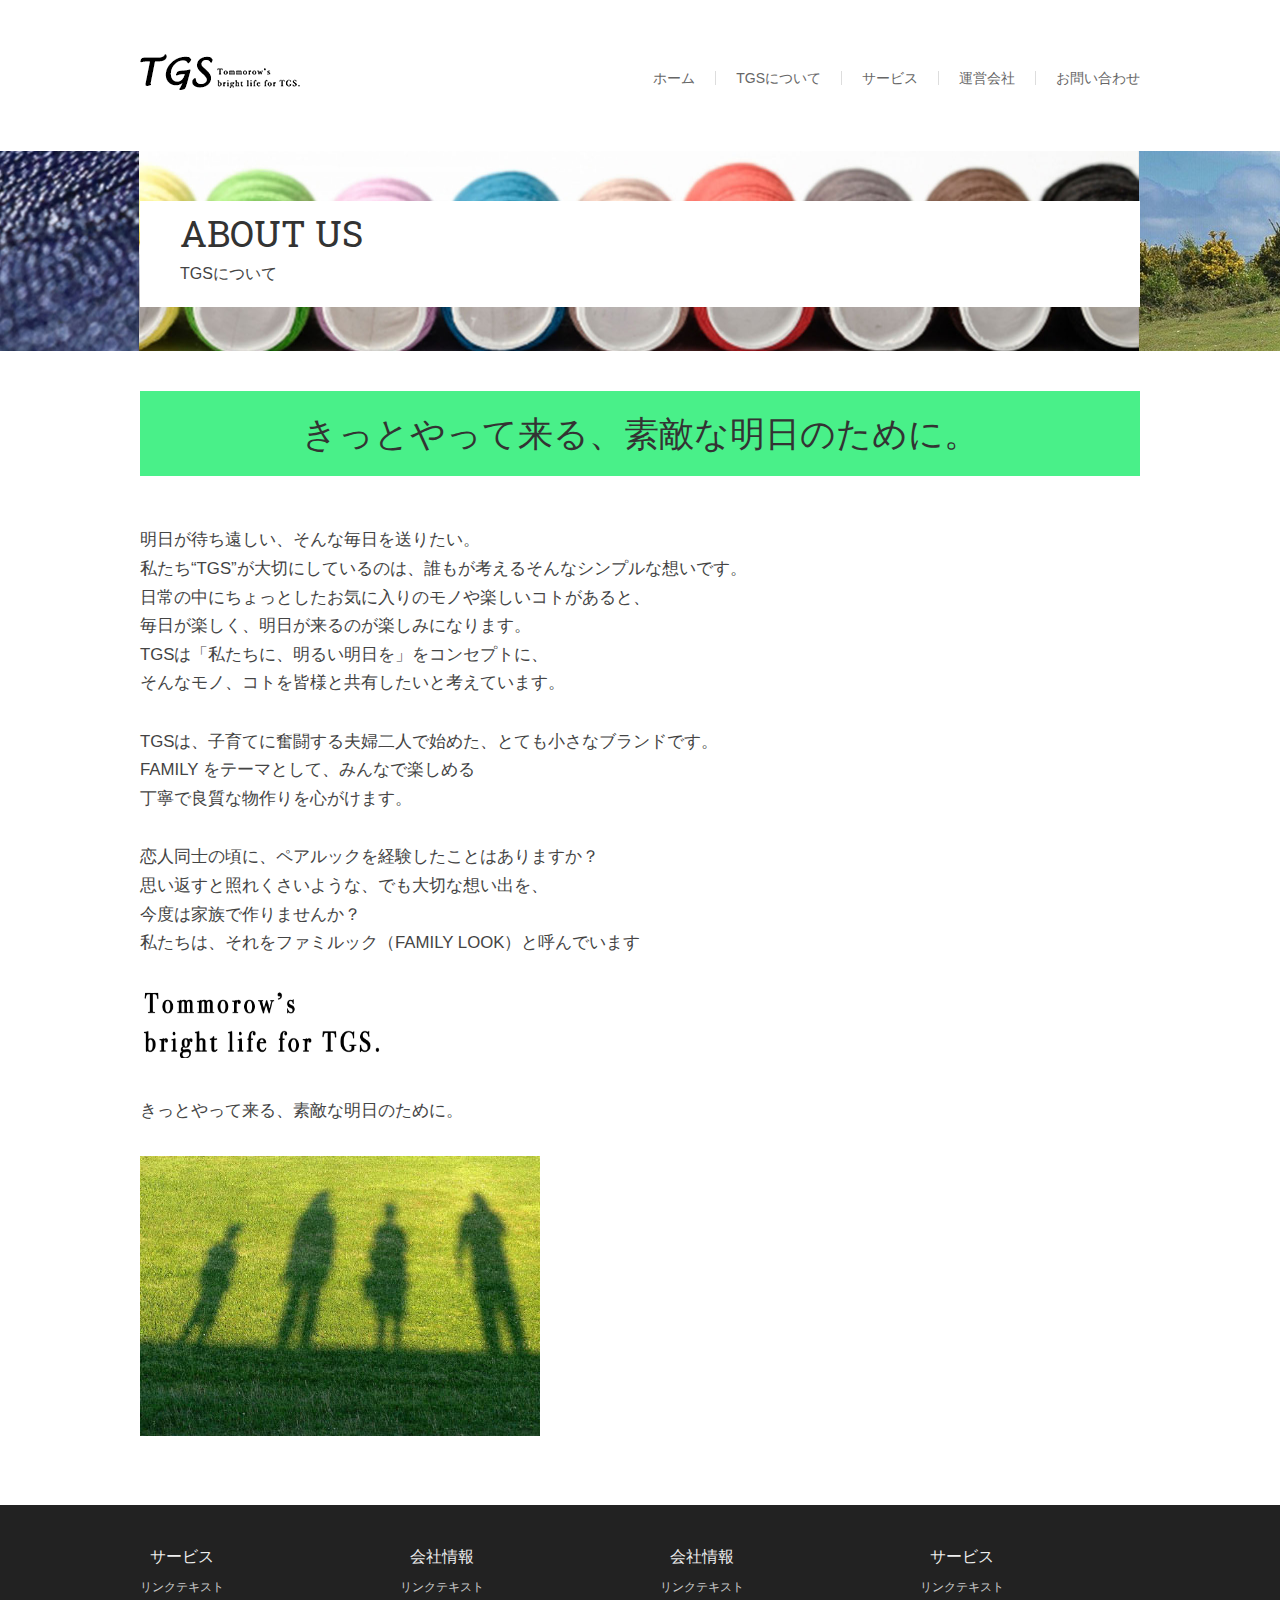
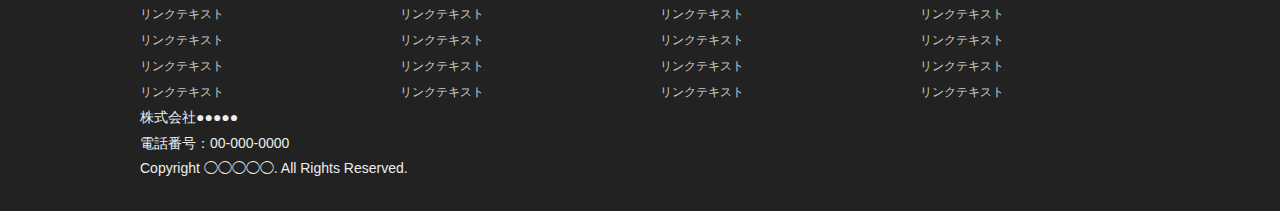
<file: sample_site2/about/index.html>
<!doctype html>
<html lang="ja">
<head prefix="og: http://ogp.me/ns# fb: http://ogp.me/ns/fb# website: http://ogp.me/ns/article#">
<meta charset="UTF-8">
<title>TGSについて | TGS</title>
<meta name="description" content="ファーストシューズを手作りで。" />
<meta name="keywords" content="手作り,シューズキット,TGS" />
<!-- ogp -->
<meta property="og:title" content="手作りのファーストシューズ・シューズキット「TGS」">
<meta property="og:description" content="ファーストシューズを手作りで。">
<meta property="og:url" content="https://techgardenschool.com/">
<meta property="og:image" content="https://techgardenschool.com/wp-content/themes/tech-garden-school_v3/images/logo.png">
<!-- /ogp -->
<link rel="stylesheet" type="text/css" href="../css/base.css">
<link rel="stylesheet" type="text/css" href="../css/common.css">
<link href='http://fonts.googleapis.com/css?family=Roboto+Slab' rel='stylesheet' type='text/css'>
<script type="text/javascript" src="http://ajax.googleapis.com/ajax/libs/jquery/1.8.2/jquery.min.js"></script>
<script type="text/javascript" src="../js/common.js"></script>
</head>

<body id="body">
<header id="header" class="wrapper1000 cf">
	<p><a href="#"><img src="../images/logo.png" width="162" height="73" alt="シューズキットのTGS" /></a></p>
	<nav id="nav">
		<ul>
			<li><a href="../">ホーム</a></li>
			<li><a href="../about">TGSについて</a></li>
			<li><a href="../service">サービス</a></li>
			<li><a href="../company">運営会社</a></li>
			<li class="last"><a href="../contact">お問い合わせ</a></li>
		</ul>
	</nav>
</header>

<div id="mainvisual2">
	<div class="wrapper1000">
		<h1>ABOUT US</h1>
		<p>TGSについて</p>
	</div>
</div>

<div id="main">

	<div class="mainBlock">
		<div class="wrapper1000 cf">
			<h2>きっとやって来る、素敵な明日のために。</h2>
			<p class="lead">明日が待ち遠しい、そんな毎日を送りたい。<br>
				私たち&ldquo;TGS&rdquo;が大切にしているのは、誰もが考えるそんなシンプルな想いです。<br>
				日常の中にちょっとしたお気に入りのモノや楽しいコトがあると、<br>
				毎日が楽しく、明日が来るのが楽しみになります。<br>
				TGSは「私たちに、明るい明日を」をコンセプトに、<br>
				そんなモノ、コトを皆様と共有したいと考えています。</p>
			<p class="lead">TGSは、子育てに奮闘する夫婦二人で始めた、とても小さなブランドです。<br>
				FAMILY をテーマとして、みんなで楽しめる<br>
				丁寧で良質な物作りを心がけます。</p>
			<p class="lead">恋人同士の頃に、ペアルックを経験したことはありますか？<br>
				思い返すと照れくさいような、でも大切な想い出を、<br>
				今度は家族で作りませんか？<br>
				私たちは、それをファミルック（FAMILY LOOK）と呼んでいます</p>
			<p class="lead"><img src="../images/head_01.png" width="244" height="70" alt=""/></p>
			<p class="lead">きっとやって来る、素敵な明日のために。</p>
			<p class="lead"><img src="../images/img_1.jpg" width="400" height="280" alt=""/></p>
		</div><!-- /wrapper1000 -->
	</div><!-- /mainBlock -->


</div><!-- /id:main -->

<div id="pagetop"><a href="#body"><img src="../images/btn_pagetop.png" width="106" height="63" alt="ページトップへ戻る" class="over_img" /></a></div>

<footer id="footer">

<div class="mainBlock">
	<div class="wrapper1000 cf">
		<div class="box col4">
			<h3>サービス</h3>
			<ul>
				<li><a href="#">リンクテキスト</a></li>
				<li><a href="#">リンクテキスト</a></li>
				<li><a href="#">リンクテキスト</a></li>
				<li><a href="#">リンクテキスト</a></li>
				<li><a href="#">リンクテキスト</a></li>
			</ul>
		</div>
		<div class="box col4">
			<h3>会社情報</h3>
			<ul>
				<li><a href="#">リンクテキスト</a></li>
				<li><a href="#">リンクテキスト</a></li>
				<li><a href="#">リンクテキスト</a></li>
				<li><a href="#">リンクテキスト</a></li>
				<li><a href="#">リンクテキスト</a></li>
			</ul>
		</div>
		<div class="box col4">
			<h3>会社情報</h3>
			<ul>
				<li><a href="#">リンクテキスト</a></li>
				<li><a href="#">リンクテキスト</a></li>
				<li><a href="#">リンクテキスト</a></li>
				<li><a href="#">リンクテキスト</a></li>
				<li><a href="#">リンクテキスト</a></li>
			</ul>
		</div>
		<div class="box col4 last">
			<h3>サービス</h3>
			<ul>
				<li><a href="#">リンクテキスト</a></li>
				<li><a href="#">リンクテキスト</a></li>
				<li><a href="#">リンクテキスト</a></li>
				<li><a href="#">リンクテキスト</a></li>
				<li><a href="#">リンクテキスト</a></li>
			</ul>
		</div>
	</div>
		<address class="wrapper1000">株式会社●●●●●<br>
		電話番号：00-000-0000<br>
		Copyright ◯◯◯◯◯. All Rights Reserved.</address>
</div>
</footer>
</body>
</html>
</file>
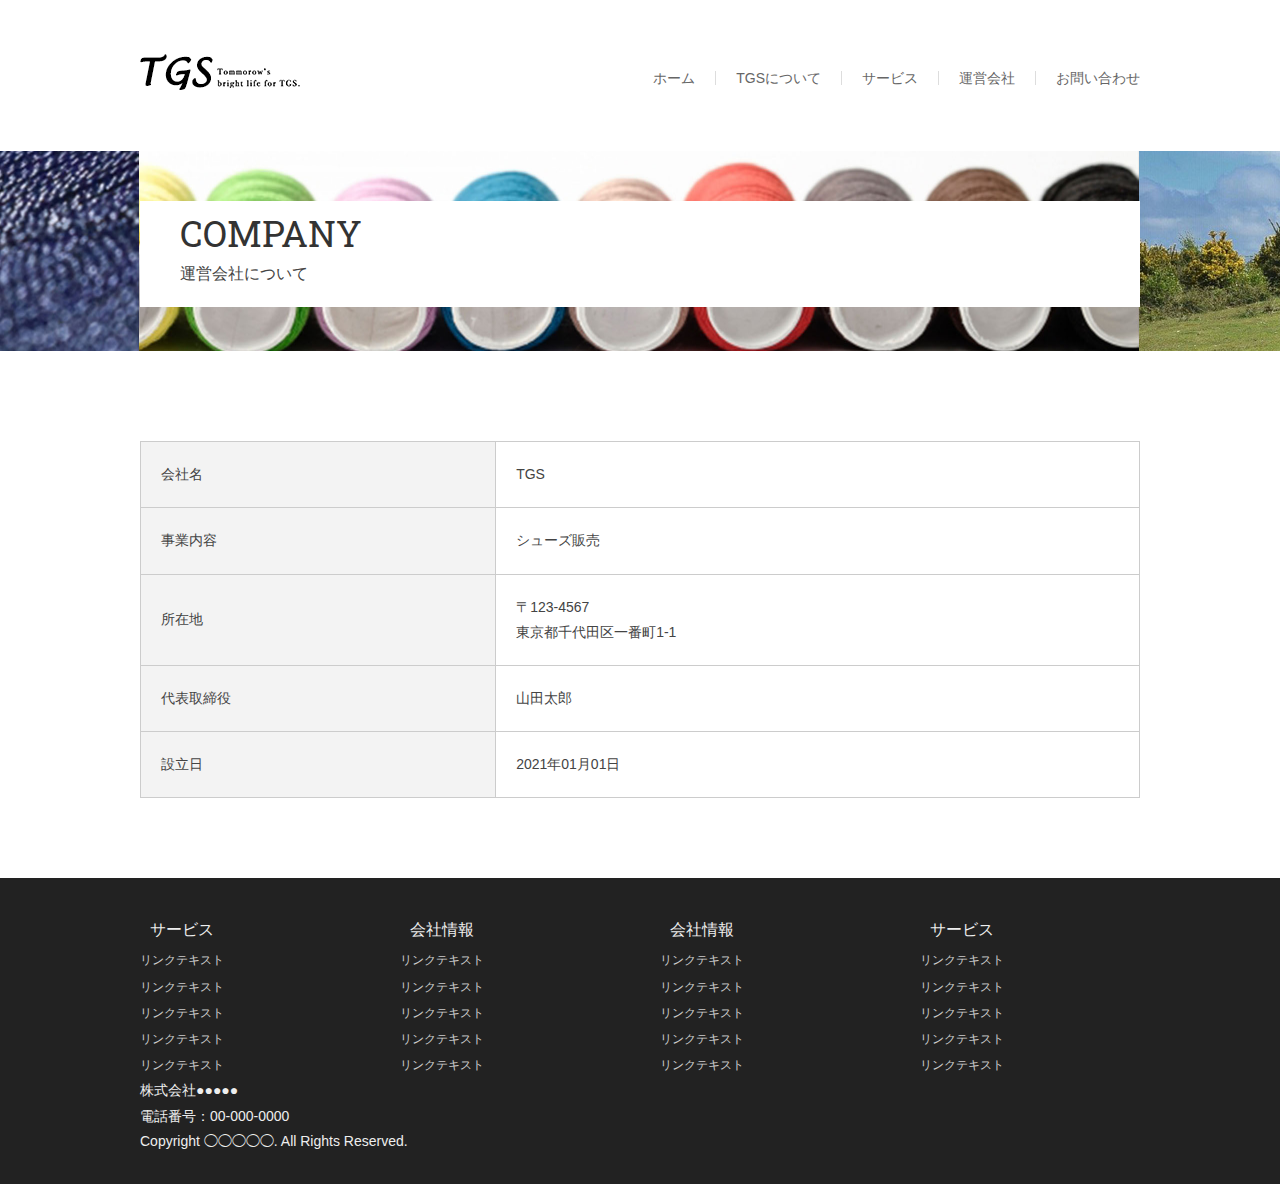
<file: sample_site2/company/index.html>
<!doctype html>
<html lang="ja">
<head prefix="og: http://ogp.me/ns# fb: http://ogp.me/ns/fb# website: http://ogp.me/ns/article#">
<meta charset="UTF-8">
<title>運営会社 | TGS</title>
<meta name="description" content="ファーストシューズを手作りで。" />
<meta name="keywords" content="手作り,シューズキット,TGS" />
<!-- ogp -->
<meta property="og:title" content="手作りのファーストシューズ・シューズキット「TGS」">
<meta property="og:description" content="ファーストシューズを手作りで。">
<meta property="og:url" content="https://techgardenschool.com/">
<meta property="og:image" content="https://techgardenschool.com/wp-content/themes/tech-garden-school_v3/images/logo.png">
<!-- /ogp -->
<link rel="stylesheet" type="text/css" href="../css/base.css">
<link rel="stylesheet" type="text/css" href="../css/common.css">
<link href='http://fonts.googleapis.com/css?family=Roboto+Slab' rel='stylesheet' type='text/css'>
<script type="text/javascript" src="http://ajax.googleapis.com/ajax/libs/jquery/1.8.2/jquery.min.js"></script>
<script type="text/javascript" src="../js/common.js"></script>
</head>

<body id="body">
<header id="header" class="wrapper1000 cf">
	<p><a href="#"><img src="../images/logo.png" width="162" height="73" alt="シューズキットのTGS" /></a></p>
	<nav id="nav">
		<ul>
			<li><a href="../">ホーム</a></li>
			<li><a href="../about">TGSについて</a></li>
			<li><a href="../service">サービス</a></li>
			<li><a href="../company">運営会社</a></li>
			<li class="last"><a href="../contact">お問い合わせ</a></li>
		</ul>
	</nav>
</header>

<div id="mainvisual2">
	<div class="wrapper1000">
		<h1>COMPANY</h1>
		<p>運営会社について</p>
	</div>
</div>

<div id="main">

	<div class="mainBlock">
		<div class="wrapper1000 cf">
		<table>
			<tr>
				<th>会社名</th>
				<td>TGS</td>
			</tr>
			<tr>
				<th>事業内容</th>
				<td>シューズ販売</td>
			</tr>
			<tr>
				<th>所在地</th>
				<td>〒123-4567<br>
					東京都千代田区一番町1-1</td>
			</tr>
			<tr>
				<th>代表取締役</th>
				<td>山田太郎</td>
			</tr>
			<tr>
				<th>設立日</th>
				<td>2021年01月01日</td>
			</tr>
		</table>
		</div><!-- /wrapper1000 -->
	</div><!-- /mainBlock -->


</div><!-- /id:main -->

<div id="pagetop"><a href="#body"><img src="../images/btn_pagetop.png" width="106" height="63" alt="ページトップへ戻る" class="over_img" /></a></div>

<footer id="footer">

<div class="mainBlock">
	<div class="wrapper1000 cf">
		<div class="box col4">
			<h3>サービス</h3>
			<ul>
				<li><a href="#">リンクテキスト</a></li>
				<li><a href="#">リンクテキスト</a></li>
				<li><a href="#">リンクテキスト</a></li>
				<li><a href="#">リンクテキスト</a></li>
				<li><a href="#">リンクテキスト</a></li>
			</ul>
		</div>
		<div class="box col4">
			<h3>会社情報</h3>
			<ul>
				<li><a href="#">リンクテキスト</a></li>
				<li><a href="#">リンクテキスト</a></li>
				<li><a href="#">リンクテキスト</a></li>
				<li><a href="#">リンクテキスト</a></li>
				<li><a href="#">リンクテキスト</a></li>
			</ul>
		</div>
		<div class="box col4">
			<h3>会社情報</h3>
			<ul>
				<li><a href="#">リンクテキスト</a></li>
				<li><a href="#">リンクテキスト</a></li>
				<li><a href="#">リンクテキスト</a></li>
				<li><a href="#">リンクテキスト</a></li>
				<li><a href="#">リンクテキスト</a></li>
			</ul>
		</div>
		<div class="box col4 last">
			<h3>サービス</h3>
			<ul>
				<li><a href="#">リンクテキスト</a></li>
				<li><a href="#">リンクテキスト</a></li>
				<li><a href="#">リンクテキスト</a></li>
				<li><a href="#">リンクテキスト</a></li>
				<li><a href="#">リンクテキスト</a></li>
			</ul>
		</div>
	</div>
		<address class="wrapper1000">株式会社●●●●●<br>
		電話番号：00-000-0000<br>
		Copyright ◯◯◯◯◯. All Rights Reserved.</address>
</div>
</footer>
</body>
</html>
</file>
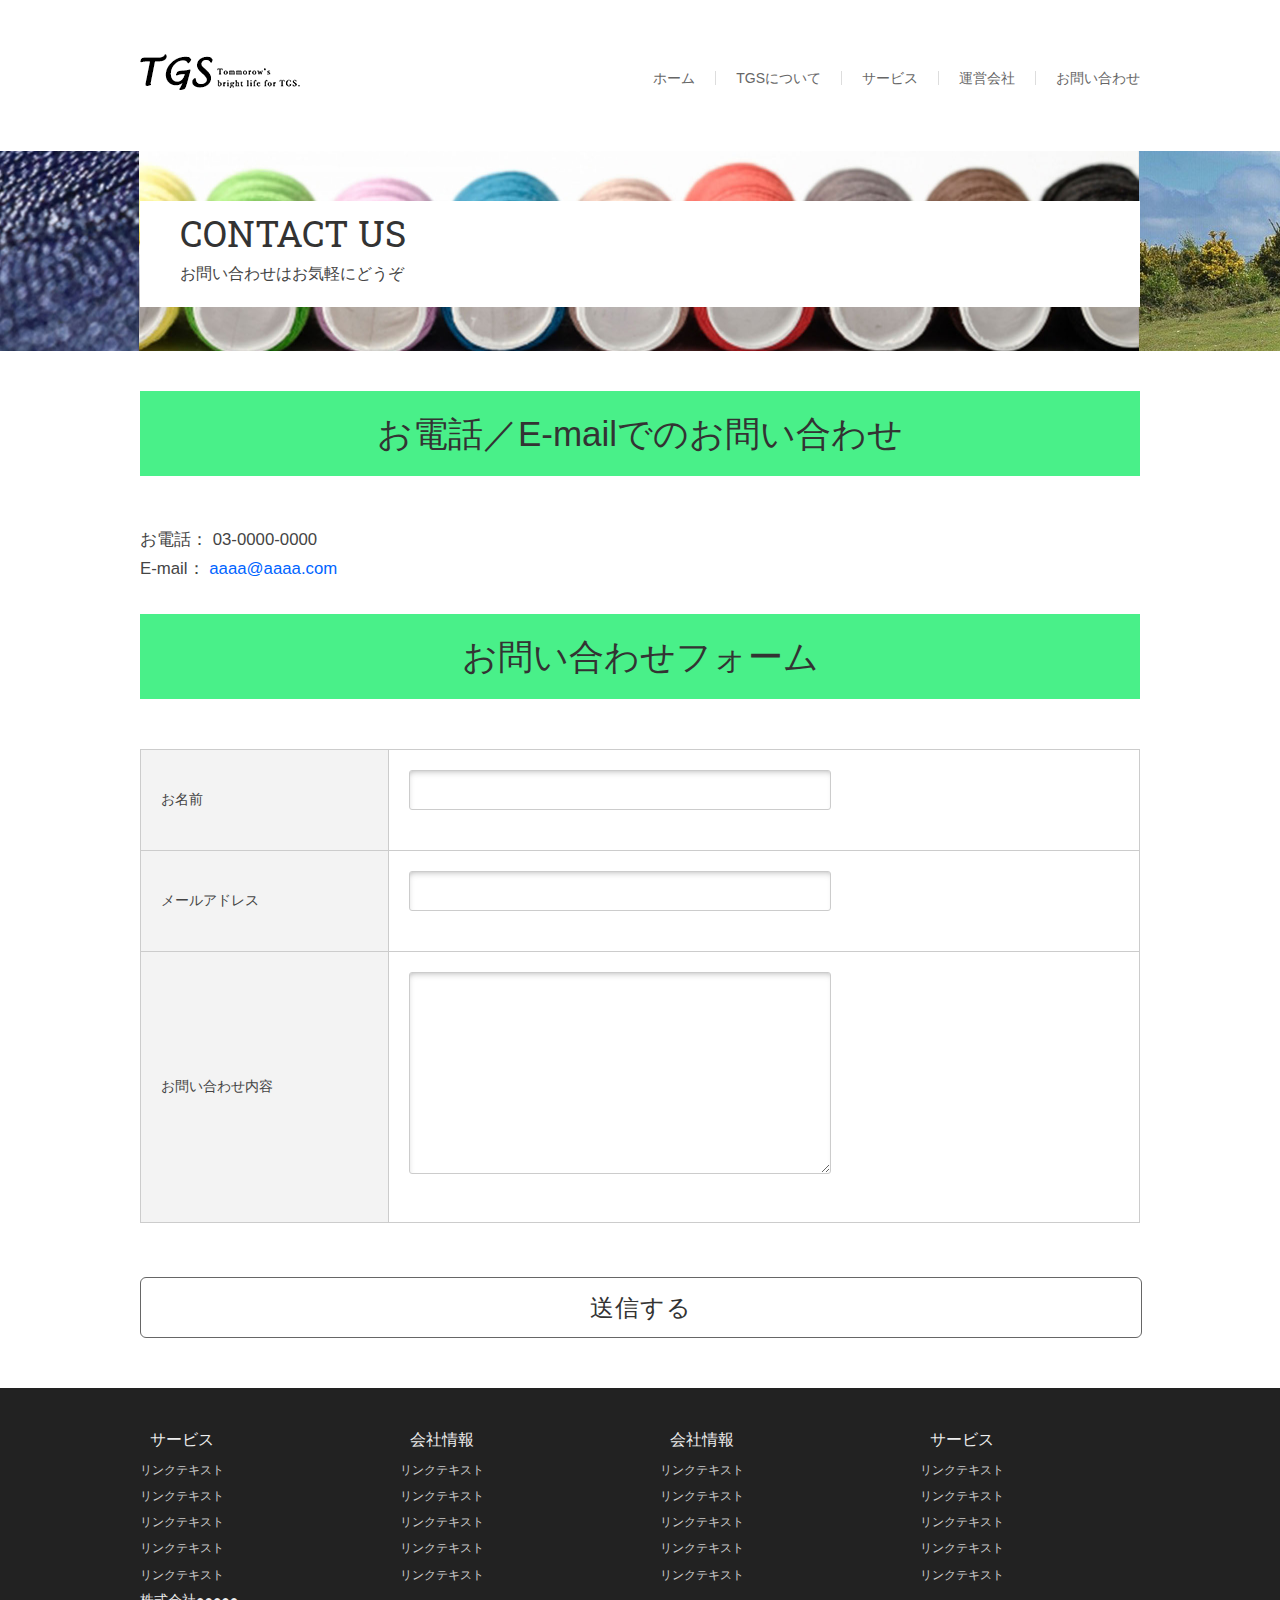
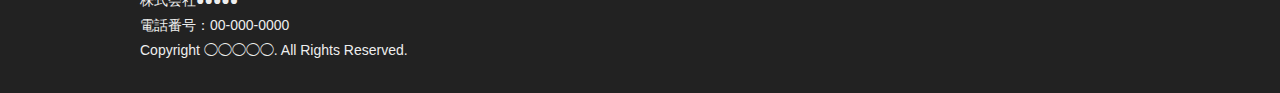
<file: sample_site2/contact/index.html>
<!doctype html>
<html lang="ja">
<head prefix="og: http://ogp.me/ns# fb: http://ogp.me/ns/fb# website: http://ogp.me/ns/article#">
<meta charset="UTF-8">
<title>お問い合わせ | TGS</title>
<meta name="description" content="ファーストシューズを手作りで。" />
<meta name="keywords" content="手作り,シューズキット,TGS" />
<!-- ogp -->
<meta property="og:title" content="手作りのファーストシューズ・シューズキット「TGS」">
<meta property="og:description" content="ファーストシューズを手作りで。">
<meta property="og:url" content="https://techgardenschool.com/">
<meta property="og:image" content="https://techgardenschool.com/wp-content/themes/tech-garden-school_v3/images/logo.png">
<!-- /ogp -->
<link rel="stylesheet" type="text/css" href="../css/base.css">
<link rel="stylesheet" type="text/css" href="../css/common.css">
<link href='http://fonts.googleapis.com/css?family=Roboto+Slab' rel='stylesheet' type='text/css'>
<script type="text/javascript" src="http://ajax.googleapis.com/ajax/libs/jquery/1.8.2/jquery.min.js"></script>
<script type="text/javascript" src="../js/common.js"></script>
</head>

<body id="body">
<header id="header" class="wrapper1000 cf">
	<p><a href="#"><img src="../images/logo.png" width="162" height="73" alt="シューズキットのTGS" /></a></p>
	<nav id="nav">
		<ul>
			<li><a href="../">ホーム</a></li>
			<li><a href="../about">TGSについて</a></li>
			<li><a href="../service">サービス</a></li>
			<li><a href="../company">運営会社</a></li>
			<li class="last"><a href="../contact">お問い合わせ</a></li>
		</ul>
	</nav>
</header>

<div id="mainvisual2">
	<div class="wrapper1000">
		<h1>CONTACT US</h1>
		<p>お問い合わせはお気軽にどうぞ</p>
	</div>
</div>

<div id="main">

	<div class="mainBlock">
		<div class="wrapper1000 cf">
		<h2>お電話／E-mailでのお問い合わせ</h2>
		<p class="lead">お電話： 03-0000-0000<br>
		E-mail： <a href="mailto:aaaa@aaaa.com">aaaa@aaaa.com</a></p>
		<h2>お問い合わせフォーム</h2>
		<form>
		<table>
			<tr>
				<th>お名前</th>
				<td><input type="text" name="textfield" id="textfield"></td>
			</tr>
			<tr>
				<th>メールアドレス</th>
				<td><input type="text" name="textfield2" id="textfield2"></td>
			</tr>
			<tr>
				<th>お問い合わせ内容</th>
				<td><textarea name="textarea" rows="10" id="textarea"></textarea></td>
			</tr>
		</table>
		<div class="wrapper1000">
			<div class="t-center m-20-0"><a href="service/" class="btn btn-l btn-width">送信する</a></div>
		</div><!-- /wrapper1000 -->
		</form>
		</div><!-- /wrapper1000 -->
	</div><!-- /mainBlock -->


</div><!-- /id:main -->

<div id="pagetop"><a href="#body"><img src="../images/btn_pagetop.png" width="106" height="63" alt="ページトップへ戻る" class="over_img" /></a></div>

<footer id="footer">

<div class="mainBlock">
	<div class="wrapper1000 cf">
		<div class="box col4">
			<h3>サービス</h3>
			<ul>
				<li><a href="#">リンクテキスト</a></li>
				<li><a href="#">リンクテキスト</a></li>
				<li><a href="#">リンクテキスト</a></li>
				<li><a href="#">リンクテキスト</a></li>
				<li><a href="#">リンクテキスト</a></li>
			</ul>
		</div>
		<div class="box col4">
			<h3>会社情報</h3>
			<ul>
				<li><a href="#">リンクテキスト</a></li>
				<li><a href="#">リンクテキスト</a></li>
				<li><a href="#">リンクテキスト</a></li>
				<li><a href="#">リンクテキスト</a></li>
				<li><a href="#">リンクテキスト</a></li>
			</ul>
		</div>
		<div class="box col4">
			<h3>会社情報</h3>
			<ul>
				<li><a href="#">リンクテキスト</a></li>
				<li><a href="#">リンクテキスト</a></li>
				<li><a href="#">リンクテキスト</a></li>
				<li><a href="#">リンクテキスト</a></li>
				<li><a href="#">リンクテキスト</a></li>
			</ul>
		</div>
		<div class="box col4 last">
			<h3>サービス</h3>
			<ul>
				<li><a href="#">リンクテキスト</a></li>
				<li><a href="#">リンクテキスト</a></li>
				<li><a href="#">リンクテキスト</a></li>
				<li><a href="#">リンクテキスト</a></li>
				<li><a href="#">リンクテキスト</a></li>
			</ul>
		</div>
	</div>
		<address class="wrapper1000">株式会社●●●●●<br>
		電話番号：00-000-0000<br>
		Copyright ◯◯◯◯◯. All Rights Reserved.</address>
</div>
</footer>
</body>
</html>
</file>
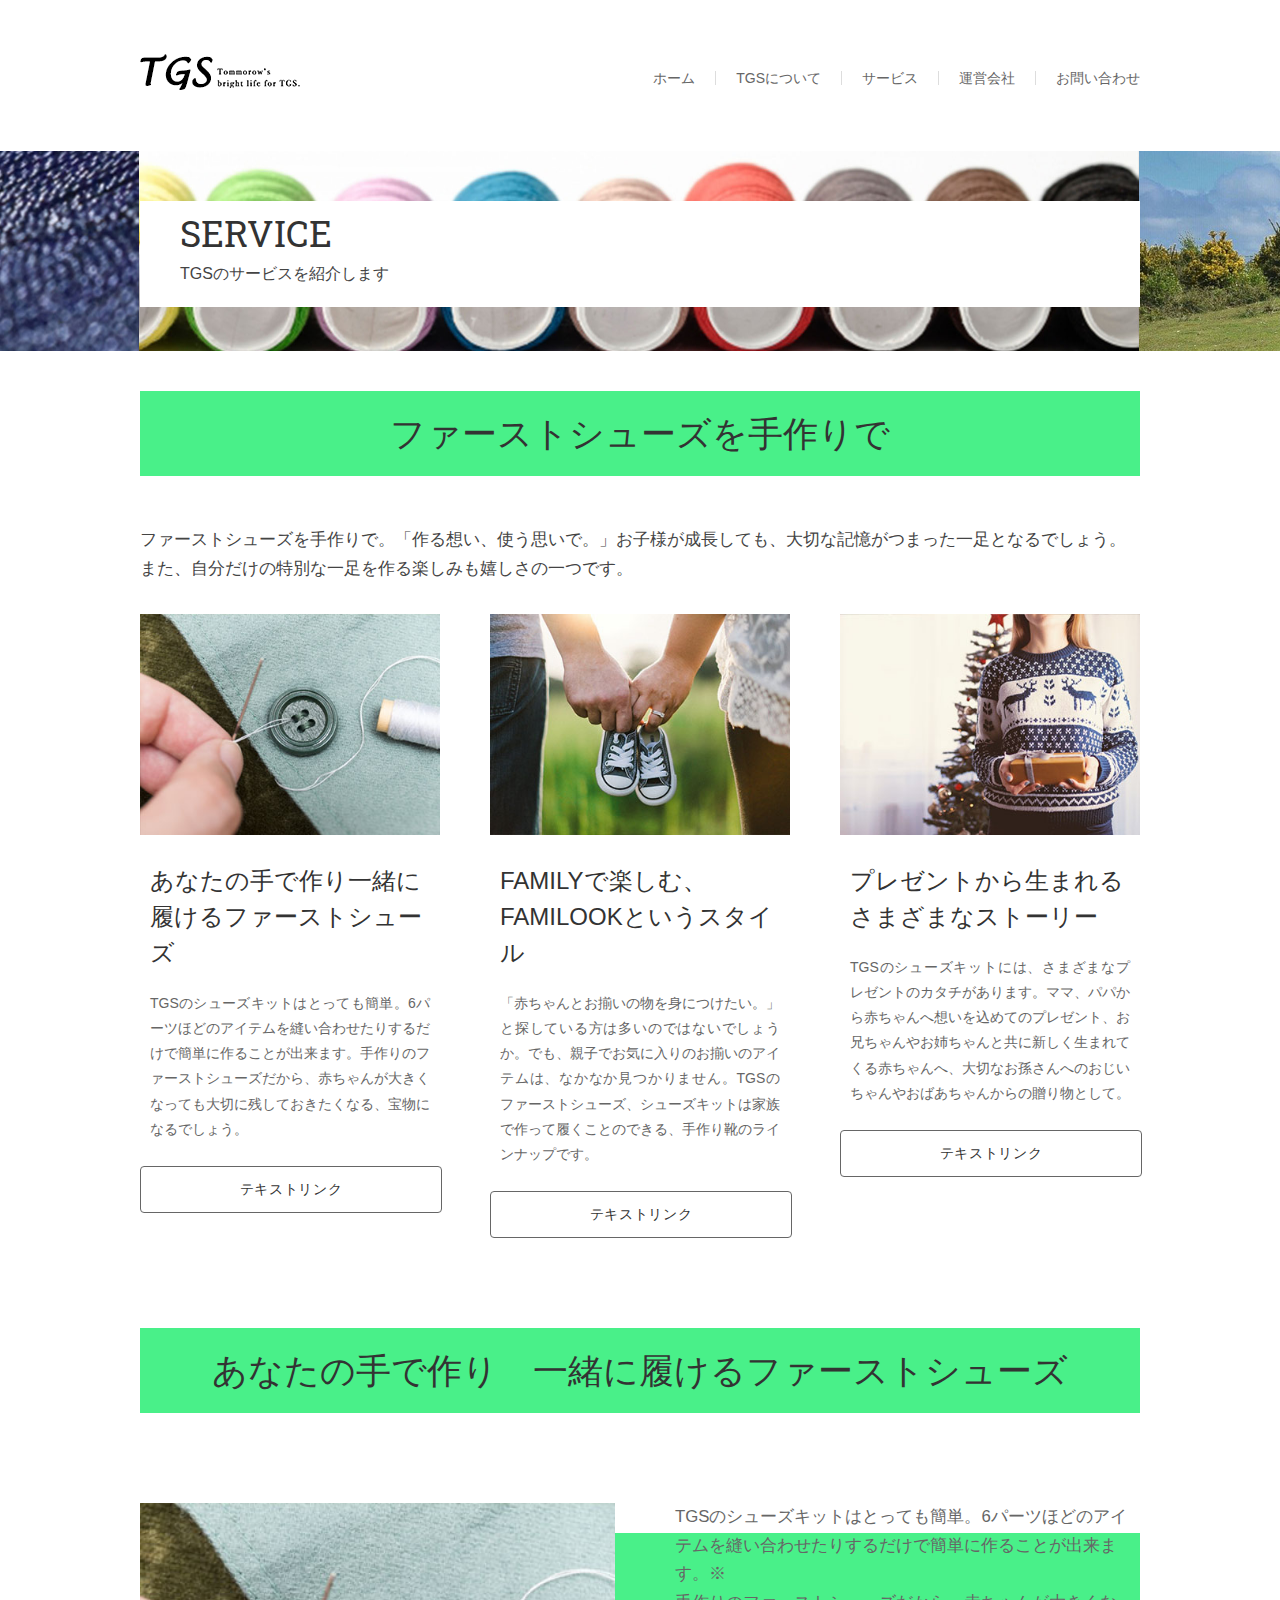
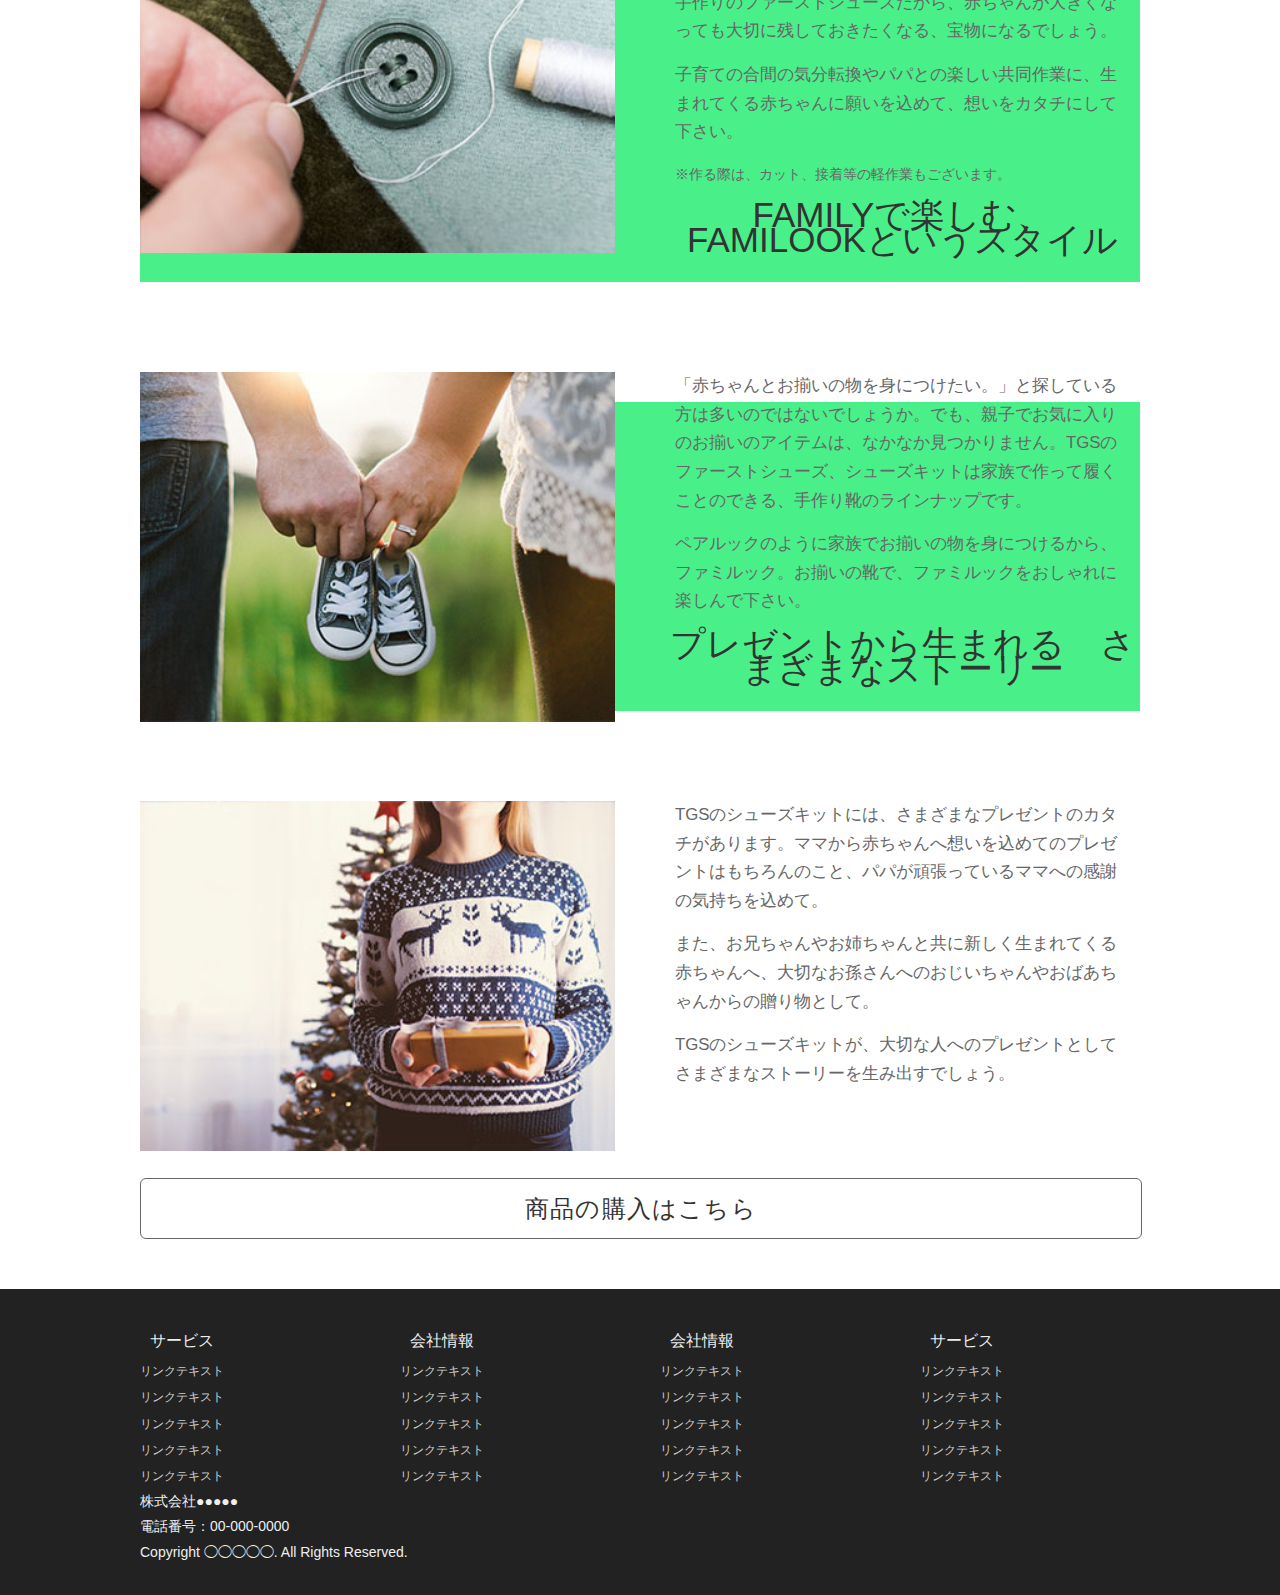
<file: sample_site2/service/index.html>
<!doctype html>
<html lang="ja">
<head prefix="og: http://ogp.me/ns# fb: http://ogp.me/ns/fb# website: http://ogp.me/ns/article#">
<meta charset="UTF-8">
<title>サービス | TGS</title>
<meta name="description" content="ファーストシューズを手作りで。" />
<meta name="keywords" content="手作り,シューズキット,TGS" />
<!-- ogp -->
<meta property="og:title" content="手作りのファーストシューズ・シューズキット「TGS」">
<meta property="og:description" content="ファーストシューズを手作りで。">
<meta property="og:url" content="https://techgardenschool.com/">
<meta property="og:image" content="https://techgardenschool.com/wp-content/themes/tech-garden-school_v3/images/logo.png">
<!-- /ogp -->
<link rel="stylesheet" type="text/css" href="../css/base.css">
<link rel="stylesheet" type="text/css" href="../css/common.css">
<link href='http://fonts.googleapis.com/css?family=Roboto+Slab' rel='stylesheet' type='text/css'>
<script type="text/javascript" src="http://ajax.googleapis.com/ajax/libs/jquery/1.8.2/jquery.min.js"></script>
<script type="text/javascript" src="../js/common.js"></script>
</head>

<body id="body">
<header id="header" class="wrapper1000 cf">
	<p><a href="#"><img src="../images/logo.png" width="162" height="73" alt="シューズキットのTGS" /></a></p>
	<nav id="nav">
		<ul>
			<li><a href="../">ホーム</a></li>
			<li><a href="../about">TGSについて</a></li>
			<li><a href="../service">サービス</a></li>
			<li><a href="../company">運営会社</a></li>
			<li class="last"><a href="../contact">お問い合わせ</a></li>
		</ul>
	</nav>
</header>

<div id="mainvisual2">
	<div class="wrapper1000">
		<h1>SERVICE</h1>
		<p>TGSのサービスを紹介します</p>
	</div>
</div>

<div id="main">

	<div class="mainBlock">
		<div class="wrapper1000 cf">
			<h2>ファーストシューズを手作りで</h2>
			<div class="flex-container">
			<p class="lead">ファーストシューズを手作りで。「作る想い、使う思いで。」お子様が成長しても、大切な記憶がつまった一足となるでしょう。また、自分だけの特別な一足を作る楽しみも嬉しさの一つです。</p>
			<div class="box col3">
				<p class="image1"><img src="../images/img_2.jpg" width="300" height="221" alt="" /></p>
				<h3>あなたの手で作り一緒に履けるファーストシューズ</h3>
				<p>TGSのシューズキットはとっても簡単。6パーツほどのアイテムを縫い合わせたりするだけで簡単に作ることが出来ます。手作りのファーストシューズだから、赤ちゃんが大きくなっても大切に残しておきたくなる、宝物になるでしょう。			</p>
				<div class="t-center m-20-0"><a href="#service1" class="btn btn-width">テキストリンク</a></div>
			</div>
			<div class="box col3">
				<p class="image1"><img src="../images/img_3.jpg" width="300" height="221" alt="" /></p>
				<h3>FAMILYで楽しむ、<br>
				FAMILOOKというスタイル</h3>
				<p>「赤ちゃんとお揃いの物を身につけたい。」と探している方は多いのではないでしょうか。でも、親子でお気に入りのお揃いのアイテムは、なかなか見つかりません。TGSのファーストシューズ、シューズキットは家族で作って履くことのできる、手作り靴のラインナップです。</p>
				<div class="t-center m-20-0"><a href="#service2" class="btn btn-width">テキストリンク</a></div>
			</div>
			<div class="box col3 last">
				<p class="image1"><img src="../images/img_5.jpg" width="300" height="221" alt="" /></p>
				<h3>プレゼントから生まれる<br>さまざまなストーリー</h3>
				<p>TGSのシューズキットには、さまざまなプレゼントのカタチがあります。ママ、パパから赤ちゃんへ想いを込めてのプレゼント、お兄ちゃんやお姉ちゃんと共に新しく生まれてくる赤ちゃんへ、大切なお孫さんへのおじいちゃんやおばあちゃんからの贈り物として。 </p>
				<div class="t-center m-20-0"><a href="#service3" class="btn btn-width">テキストリンク</a></div>
			</div>
		</div>
		</div><!-- /wrapper1000 -->
	</div><!-- /mainBlock -->

	<div class="mainBlock" id="service1">
		<div class="wrapper1000 cf">
			<h2>あなたの手で作り　一緒に履けるファーストシューズ</h2>
				<div class="box col2">
					<p class="image1"><img src="../images/img_2.jpg" width="475" alt="" /></p>
			</div>
				<div class="box col2 last">
					<p class="lead">TGSのシューズキットはとっても簡単。6パーツほどのアイテムを縫い合わせたりするだけで簡単に作ることが出来ます。※<br>
						手作りのファーストシューズだから、赤ちゃんが大きくなっても大切に残しておきたくなる、宝物になるでしょう。</p>
					<p class="lead">子育ての合間の気分転換やパパとの楽しい共同作業に、生まれてくる赤ちゃんに願いを込めて、想いをカタチにして下さい。</p>
					<p>※作る際は、カット、接着等の軽作業もございます。</p>
				</div>
		</div><!-- /wrapper1000 -->
	</div><!-- /mainBlock -->

	<div class="mainBlock" id="service2">
		<div class="wrapper1000 cf">
			<h2>FAMILYで楽しむ、FAMILOOKというスタイル</h2>
				<div class="box col2">
					<p class="image1"><img src="../images/img_3.jpg" width="475" alt="" /></p>
			</div>
				<div class="box col2 last">
					<p class="lead">「赤ちゃんとお揃いの物を身につけたい。」と探している方は多いのではないでしょうか。でも、親子でお気に入りのお揃いのアイテムは、なかなか見つかりません。TGSのファーストシューズ、シューズキットは家族で作って履くことのできる、手作り靴のラインナップです。</p>
					<p class="lead">ペアルックのように家族でお揃いの物を身につけるから、ファミルック。お揃いの靴で、ファミルックをおしゃれに楽しんで下さい。</p>
				</div>
		</div><!-- /wrapper1000 -->
	</div><!-- /mainBlock -->

	<div class="mainBlock" id="service3">
		<div class="wrapper1000 cf">
			<h2>プレゼントから生まれる　さまざまなストーリー</h2>
				<div class="box col2">
					<p class="image1"><img src="../images/img_5.jpg" width="475" alt="" /></p>
			</div>
				<div class="box col2 last">
					<p class="lead">TGSのシューズキットには、さまざまなプレゼントのカタチがあります。ママから赤ちゃんへ想いを込めてのプレゼントはもちろんのこと、パパが頑張っているママへの感謝の気持ちを込めて。</p>
					<p class="lead">また、お兄ちゃんやお姉ちゃんと共に新しく生まれてくる赤ちゃんへ、大切なお孫さんへのおじいちゃんやおばあちゃんからの贈り物として。</p>
					<p class="lead">TGSのシューズキットが、大切な人へのプレゼントとしてさまざまなストーリーを生み出すでしょう。</p>
				</div>
		</div><!-- /wrapper1000 -->
		<div class="wrapper1000">
			<div class="t-center m-20-0"><a href="#" class="btn btn-l btn-width">商品の購入はこちら</a></div>
		</div><!-- /wrapper1000 -->
	</div><!-- /mainBlock -->


</div><!-- /id:main -->

<div id="pagetop"><a href="#body"><img src="../images/btn_pagetop.png" width="106" height="63" alt="ページトップへ戻る" class="over_img" /></a></div>

<footer id="footer">

<div class="mainBlock">
	<div class="wrapper1000 cf">
		<div class="box col4">
			<h3>サービス</h3>
			<ul>
				<li><a href="#">リンクテキスト</a></li>
				<li><a href="#">リンクテキスト</a></li>
				<li><a href="#">リンクテキスト</a></li>
				<li><a href="#">リンクテキスト</a></li>
				<li><a href="#">リンクテキスト</a></li>
			</ul>
		</div>
		<div class="box col4">
			<h3>会社情報</h3>
			<ul>
				<li><a href="#">リンクテキスト</a></li>
				<li><a href="#">リンクテキスト</a></li>
				<li><a href="#">リンクテキスト</a></li>
				<li><a href="#">リンクテキスト</a></li>
				<li><a href="#">リンクテキスト</a></li>
			</ul>
		</div>
		<div class="box col4">
			<h3>会社情報</h3>
			<ul>
				<li><a href="#">リンクテキスト</a></li>
				<li><a href="#">リンクテキスト</a></li>
				<li><a href="#">リンクテキスト</a></li>
				<li><a href="#">リンクテキスト</a></li>
				<li><a href="#">リンクテキスト</a></li>
			</ul>
		</div>
		<div class="box col4 last">
			<h3>サービス</h3>
			<ul>
				<li><a href="#">リンクテキスト</a></li>
				<li><a href="#">リンクテキスト</a></li>
				<li><a href="#">リンクテキスト</a></li>
				<li><a href="#">リンクテキスト</a></li>
				<li><a href="#">リンクテキスト</a></li>
			</ul>
		</div>
	</div>
		<address class="wrapper1000">株式会社●●●●●<br>
		電話番号：00-000-0000<br>
		Copyright ◯◯◯◯◯. All Rights Reserved.</address>
</div>
</footer>
</body>
</html>
</file>
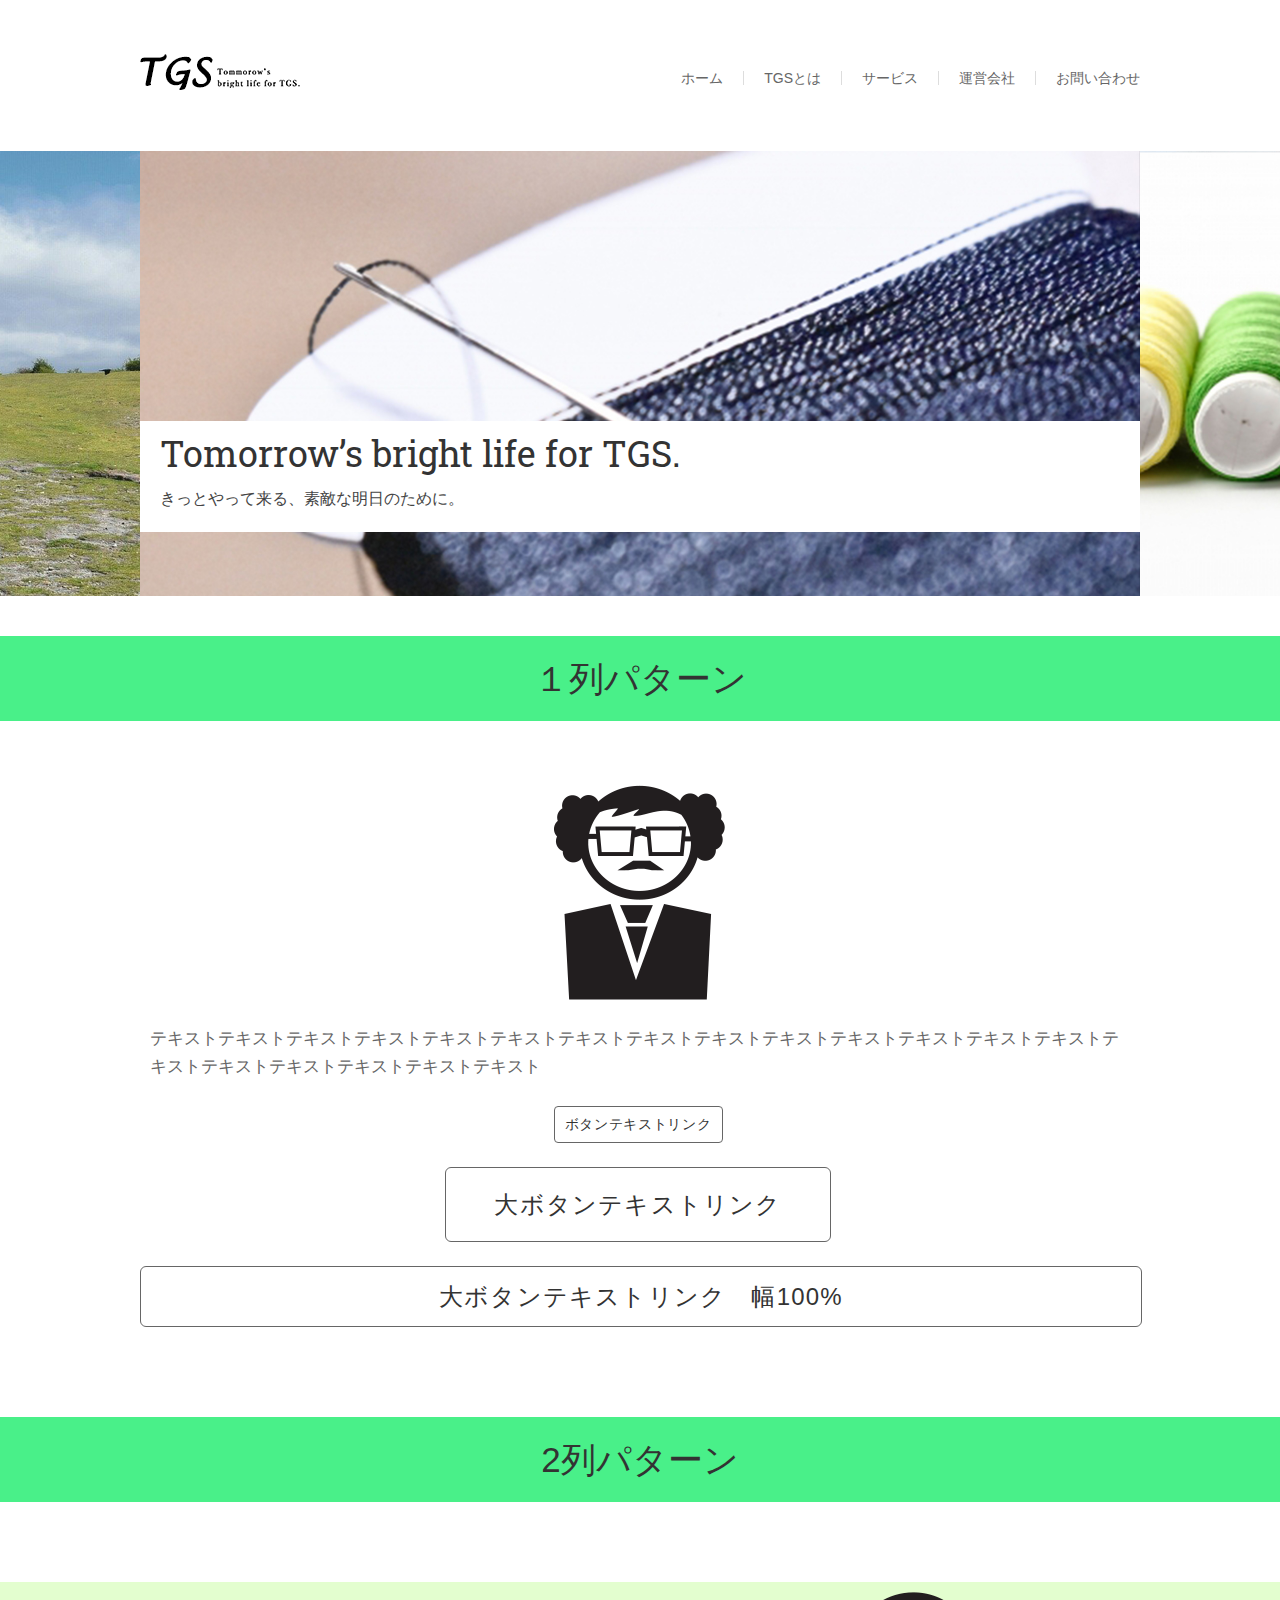
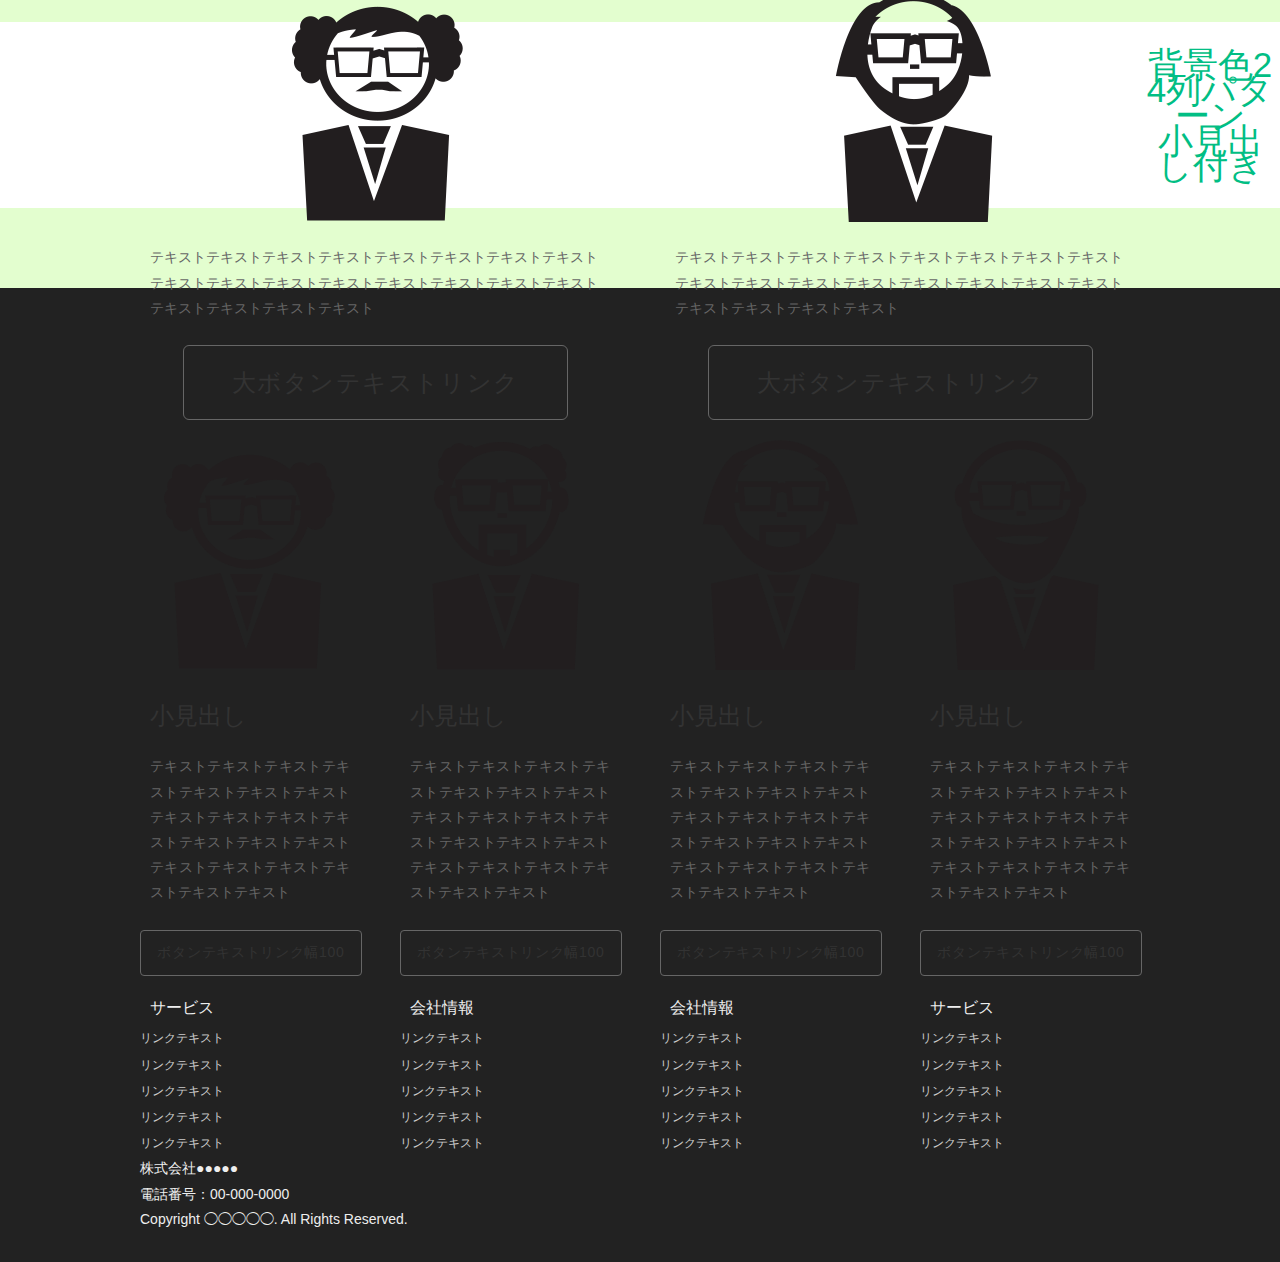
<file: sample_site2/btn.html>
<!doctype html>
<html lang="ja">
<head prefix="og: http://ogp.me/ns# fb: http://ogp.me/ns/fb# website: http://ogp.me/ns/article#">
<meta charset="UTF-8">
<title>手作りのファーストシューズ・シューズキット「TGS」</title>
<meta name="description" content="ファーストシューズを手作りで。" />
<meta name="keywords" content="手作り,シューズキット,TGS" />
<!-- ogp -->
<meta property="og:title" content="手作りのファーストシューズ・シューズキット「TGS」">
<meta property="og:description" content="ファーストシューズを手作りで。">
<meta property="og:url" content="https://techgardenschool.com/">
<meta property="og:image" content="https://techgardenschool.com/wp-content/themes/tech-garden-school_v3/images/logo.png">
<!-- /ogp -->
<link rel="stylesheet" type="text/css" href="css/base.css">
<link rel="stylesheet" type="text/css" href="css/common.css">
<link href='http://fonts.googleapis.com/css?family=Roboto+Slab' rel='stylesheet' type='text/css'>
</head>

<body>
<header id="header" class="wrapper1000 cf">
	<p><a href="#"><img src="images/logo.png" width="162" height="73" alt="シューズキットのTGS" /></a></p>
	<nav id="nav">
		<ul>
			<li><a href="/index.html">ホーム</a></li>
			<li><a href="about/">TGSとは</a></li>
			<li><a href="service/">サービス</a></li>
			<li><a href="company/">運営会社</a></li>
			<li class="last"><a href="contact/">お問い合わせ</a></li>
		</ul>
	</nav>
</header>

<div id="mainvisual">
	<div class="wrapper1000">
		<h1>Tomorrow’s bright life for TGS.</h1>
		<p>きっとやって来る、素敵な明日のために。</p>
	</div>
</div>

<div id="main">

	<div class="mainBlock">
		<h2>１列パターン</h2>
		<div class="wrapper1000">
			<div class="box col1">
				<p class="image1"><img src="images/icon_01.png" width="200" height="230" alt="" /></p>
				<p class="lead">テキストテキストテキストテキストテキストテキストテキストテキストテキストテキストテキストテキストテキストテキストテキストテキストテキストテキストテキストテキスト</p>
			</div>
			<div class="t-center m-20-0"><a href="#" class="btn">ボタンテキストリンク</a></div>
			<div class="t-center m-20-0"><a href="#" class="btn btn-l">大ボタンテキストリンク</a></div>
			<div class="t-center m-20-0"><a href="#" class="btn btn-l btn-width">大ボタンテキストリンク　幅100%</a></div>
		</div>
	</div><!-- /mainBlock -->

	<div class="mainBlock">
		<h2>2列パターン</h2>
		<div class="wrapper1000 cf">
			<div class="box col2">
				<p class="image1"><img src="images/icon_01.png" width="200" height="230" alt="" /></p>
				<p>テキストテキストテキストテキストテキストテキストテキストテキストテキストテキストテキストテキストテキストテキストテキストテキストテキストテキストテキストテキスト</p>
				<div class="t-center m-20-0"><a href="#" class="btn btn-l">大ボタンテキストリンク</a></div>
			</div>
			<div class="box col2 last">
				<p class="image1"><img src="images/icon_03.png" width="200" height="230" alt="" /></p>
				<p>テキストテキストテキストテキストテキストテキストテキストテキストテキストテキストテキストテキストテキストテキストテキストテキストテキストテキストテキストテキスト</p>
				<div class="t-center m-20-0"><a href="#" class="btn btn-l">大ボタンテキストリンク</a></div>
			</div>
		</div>
	</div><!-- /mainBlock -->

	<div class="mainBlock color2">
		<h2>背景色2　4列パターン　小見出し付き</h2>
		<div class="wrapper1000 cf">
			<div class="box col4">
				<p class="image1"><img src="images/icon_01.png" width="200" height="230" alt="" /></p>
				<h3>小見出し</h3>
				<p>テキストテキストテキストテキストテキストテキストテキストテキストテキストテキストテキストテキストテキストテキストテキストテキストテキストテキストテキストテキスト</p>
				<div class="t-center m-20-0"><a href="#" class="btn btn-width">ボタンテキストリンク幅100</a></div>
			</div>
			<div class="box col4">
				<p class="image1"><img src="images/icon_02.png" width="200" height="230" alt="" /></p>
				<h3>小見出し</h3>
				<p>テキストテキストテキストテキストテキストテキストテキストテキストテキストテキストテキストテキストテキストテキストテキストテキストテキストテキストテキストテキスト</p>
				<div class="t-center m-20-0"><a href="#" class="btn btn-width">ボタンテキストリンク幅100</a></div>
			</div>
			<div class="box col4">
				<p class="image1"><img src="images/icon_03.png" width="200" height="230" alt="" /></p>
				<h3>小見出し</h3>
				<p>テキストテキストテキストテキストテキストテキストテキストテキストテキストテキストテキストテキストテキストテキストテキストテキストテキストテキストテキストテキスト</p>
				<div class="t-center m-20-0"><a href="#" class="btn btn-width">ボタンテキストリンク幅100</a></div>
			</div>
			<div class="box col4 last">
				<p class="image1"><img src="images/icon_04.png" width="200" height="230" alt="" /></p>
				<h3>小見出し</h3>
				<p>テキストテキストテキストテキストテキストテキストテキストテキストテキストテキストテキストテキストテキストテキストテキストテキストテキストテキストテキストテキスト</p>
				<div class="t-center m-20-0"><a href="#" class="btn btn-width">ボタンテキストリンク幅100</a></div>
			</div>
		</div>
	</div><!-- /mainBlock -->




</div><!-- /id:mainBlock -->

<footer id="footer">

<div class="mainBlock">
	<div class="wrapper1000 cf">
		<div class="box col4">
			<h3>サービス</h3>
			<ul>
				<li><a href="#">リンクテキスト</a></li>
				<li><a href="#">リンクテキスト</a></li>
				<li><a href="#">リンクテキスト</a></li>
				<li><a href="#">リンクテキスト</a></li>
				<li><a href="#">リンクテキスト</a></li>
			</ul>
		</div>
		<div class="box col4">
			<h3>会社情報</h3>
			<ul>
				<li><a href="#">リンクテキスト</a></li>
				<li><a href="#">リンクテキスト</a></li>
				<li><a href="#">リンクテキスト</a></li>
				<li><a href="#">リンクテキスト</a></li>
				<li><a href="#">リンクテキスト</a></li>
			</ul>
		</div>
		<div class="box col4">
			<h3>会社情報</h3>
			<ul>
				<li><a href="#">リンクテキスト</a></li>
				<li><a href="#">リンクテキスト</a></li>
				<li><a href="#">リンクテキスト</a></li>
				<li><a href="#">リンクテキスト</a></li>
				<li><a href="#">リンクテキスト</a></li>
			</ul>
		</div>
		<div class="box col4 last">
			<h3>サービス</h3>
			<ul>
				<li><a href="#">リンクテキスト</a></li>
				<li><a href="#">リンクテキスト</a></li>
				<li><a href="#">リンクテキスト</a></li>
				<li><a href="#">リンクテキスト</a></li>
				<li><a href="#">リンクテキスト</a></li>
			</ul>
		</div>
	</div>
		<address class="wrapper1000">株式会社●●●●●<br>
		電話番号：00-000-0000<br>
		Copyright ◯◯◯◯◯. All Rights Reserved.</address>
</div>
</footer>
</body>
</html>
</file>
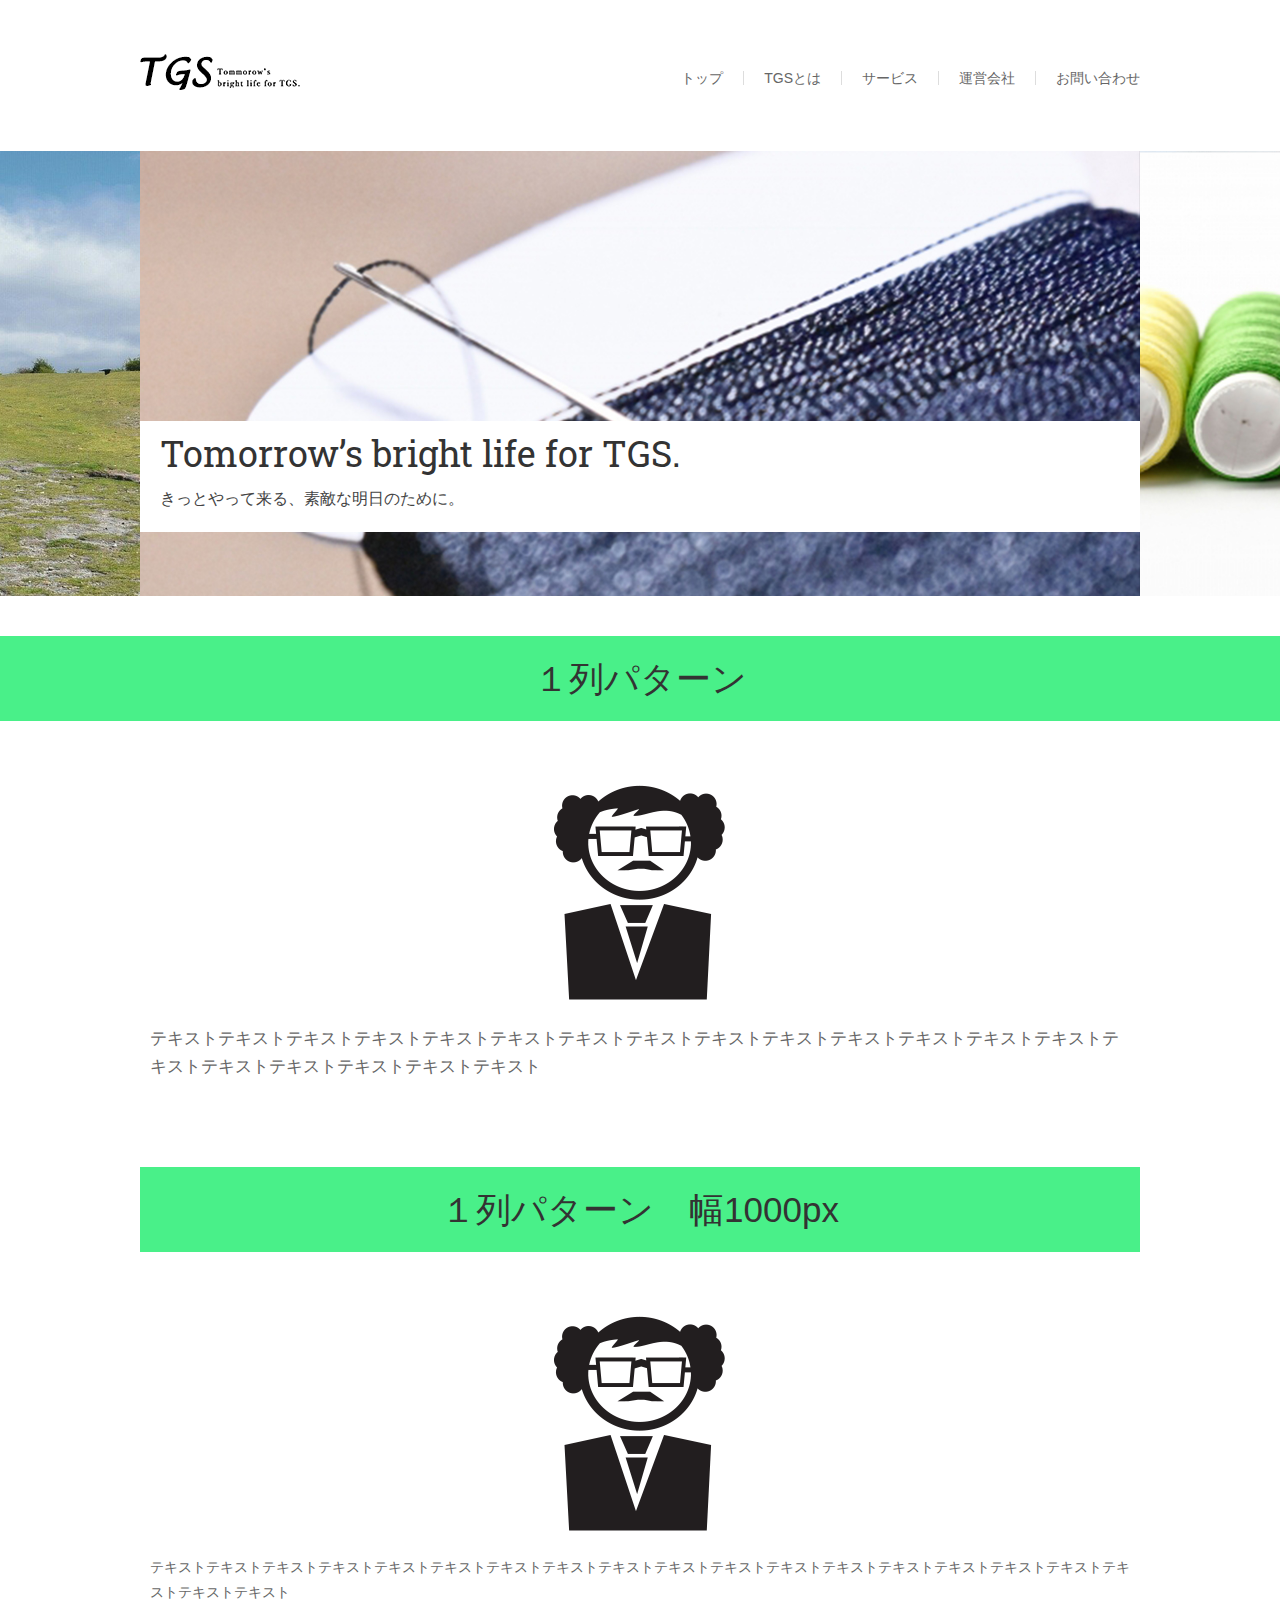
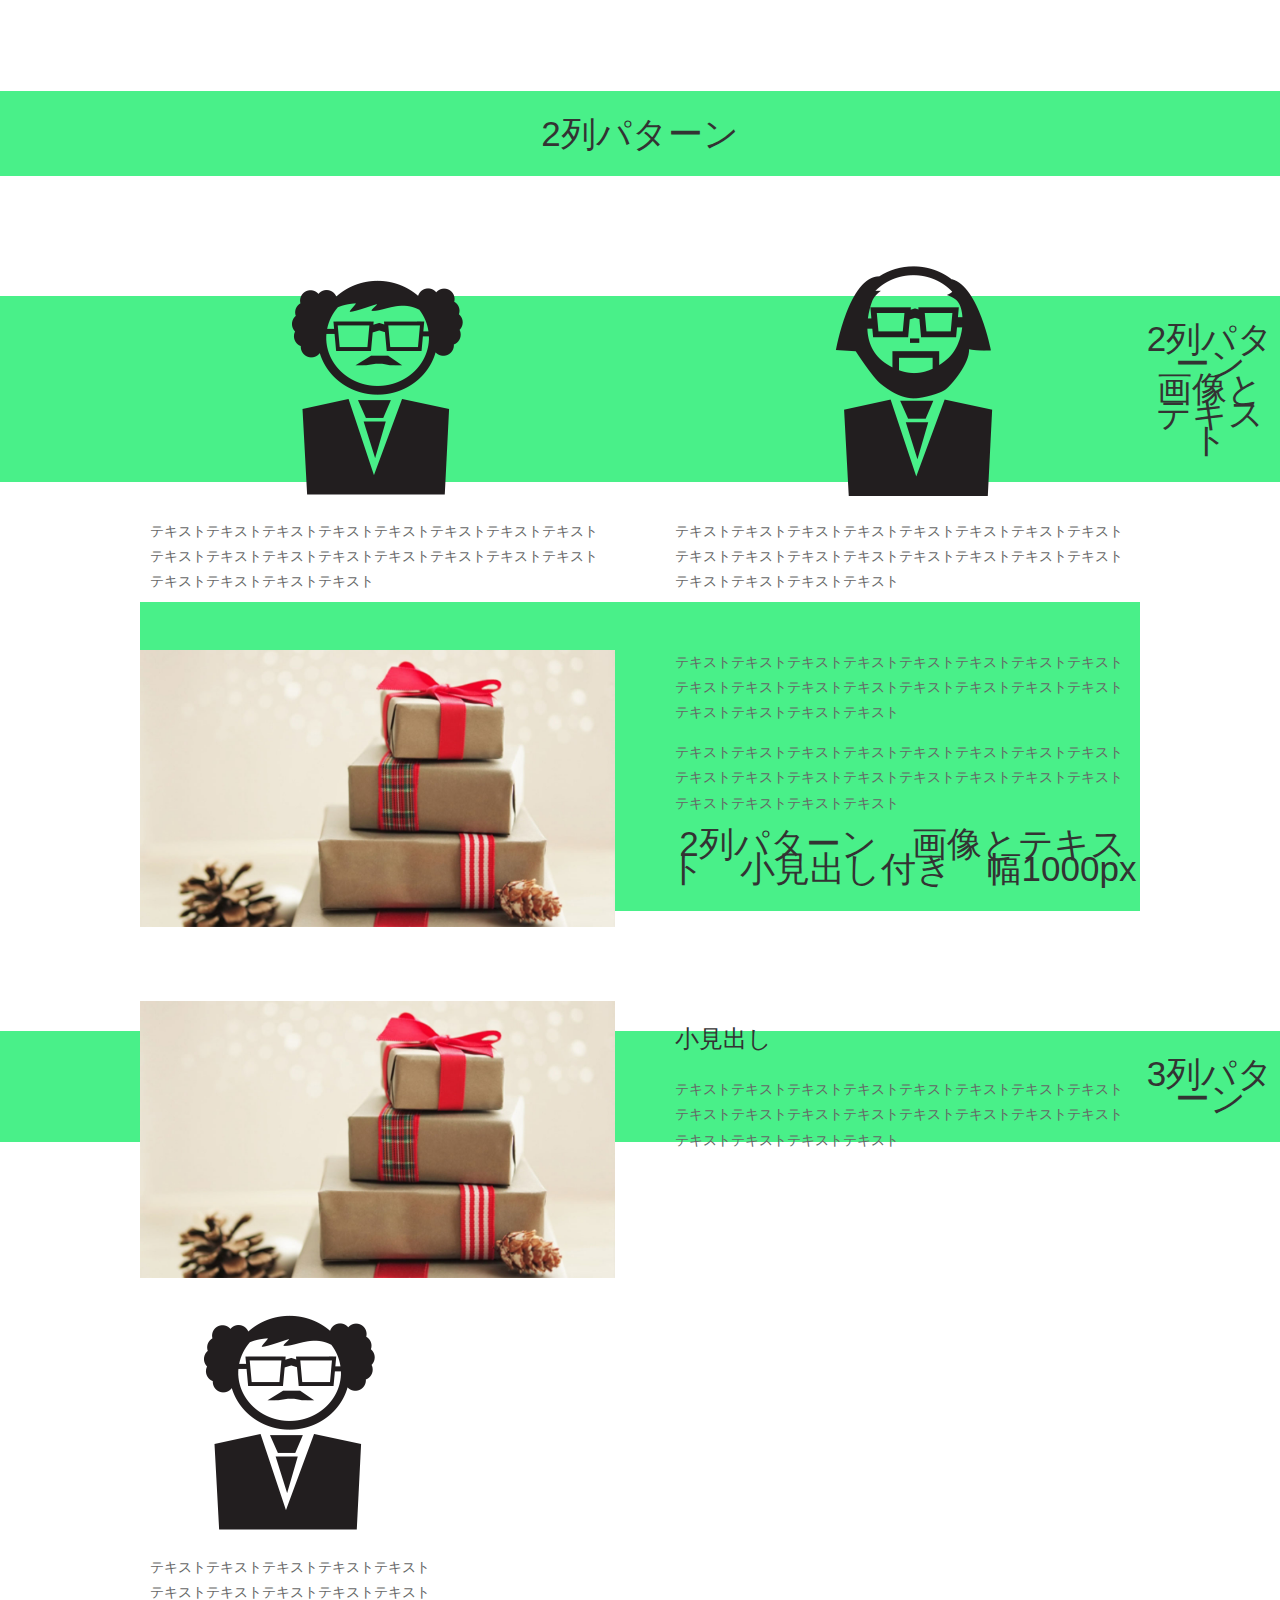
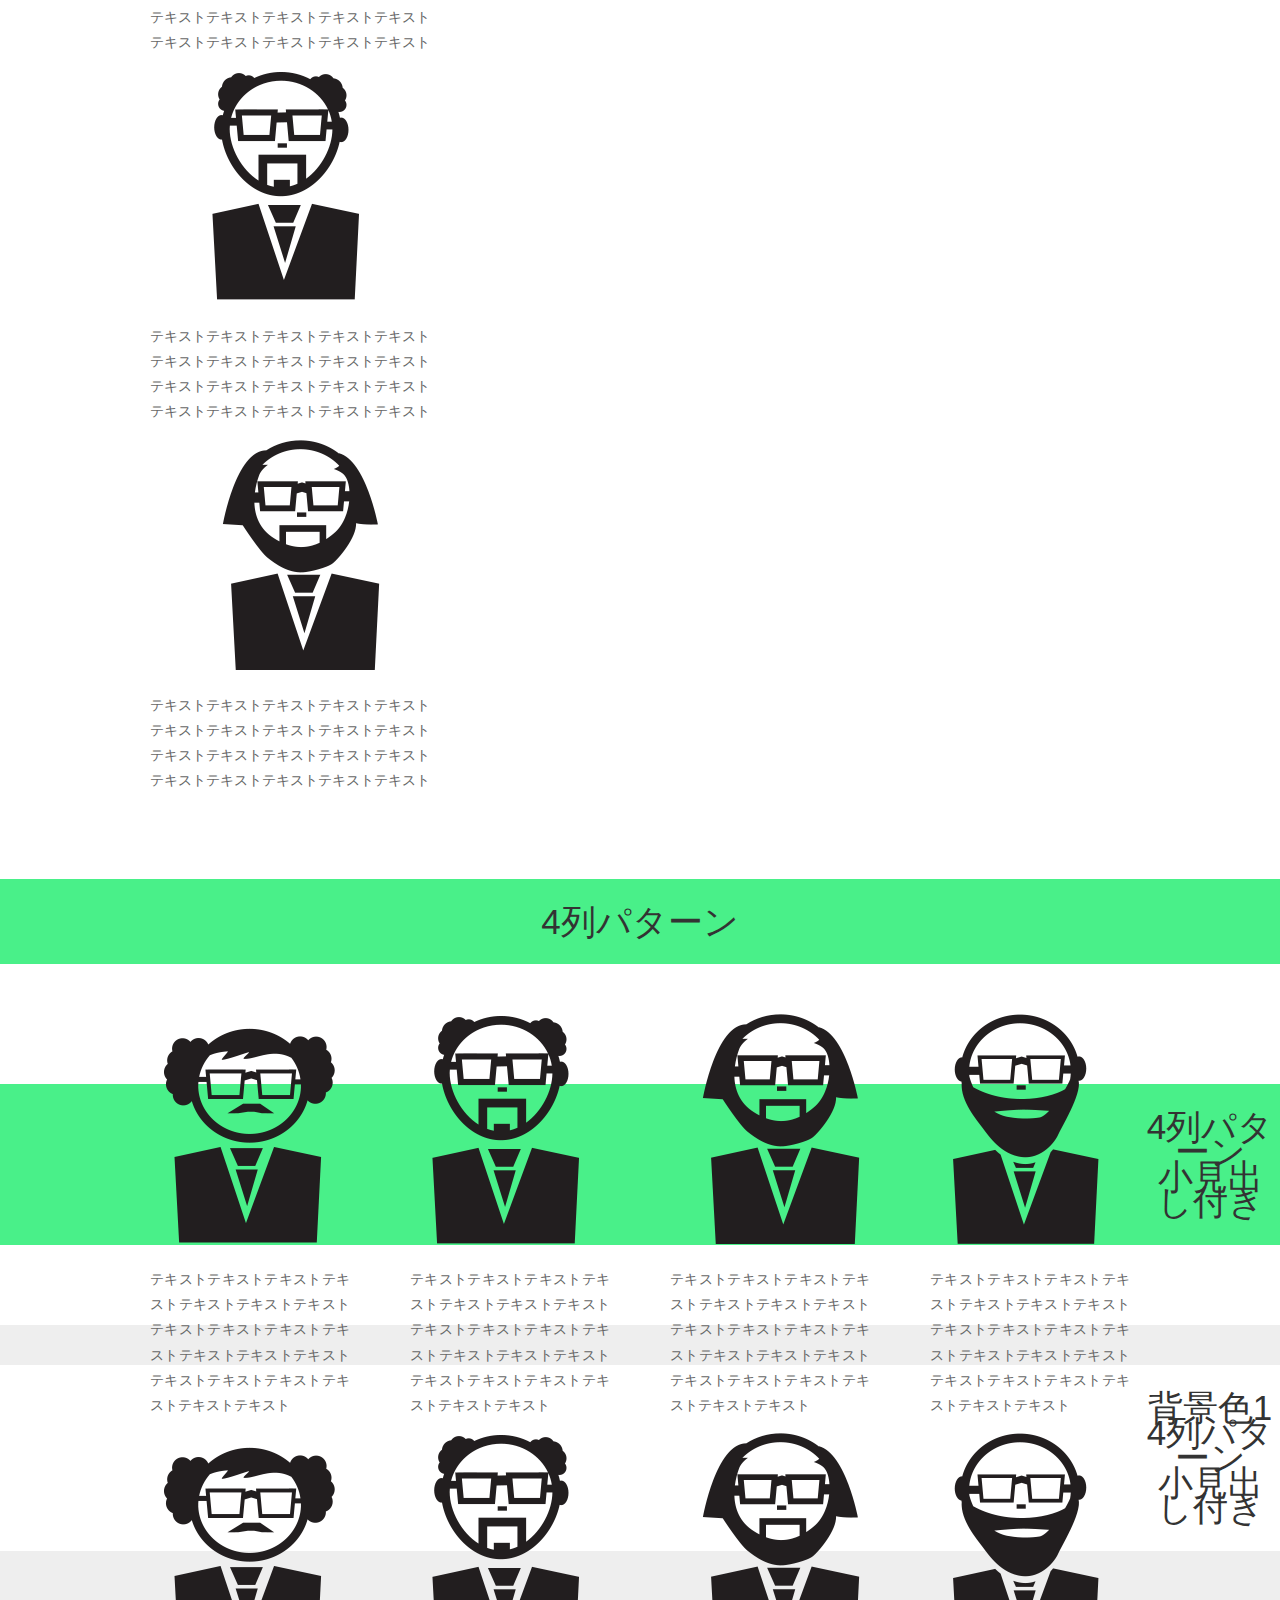
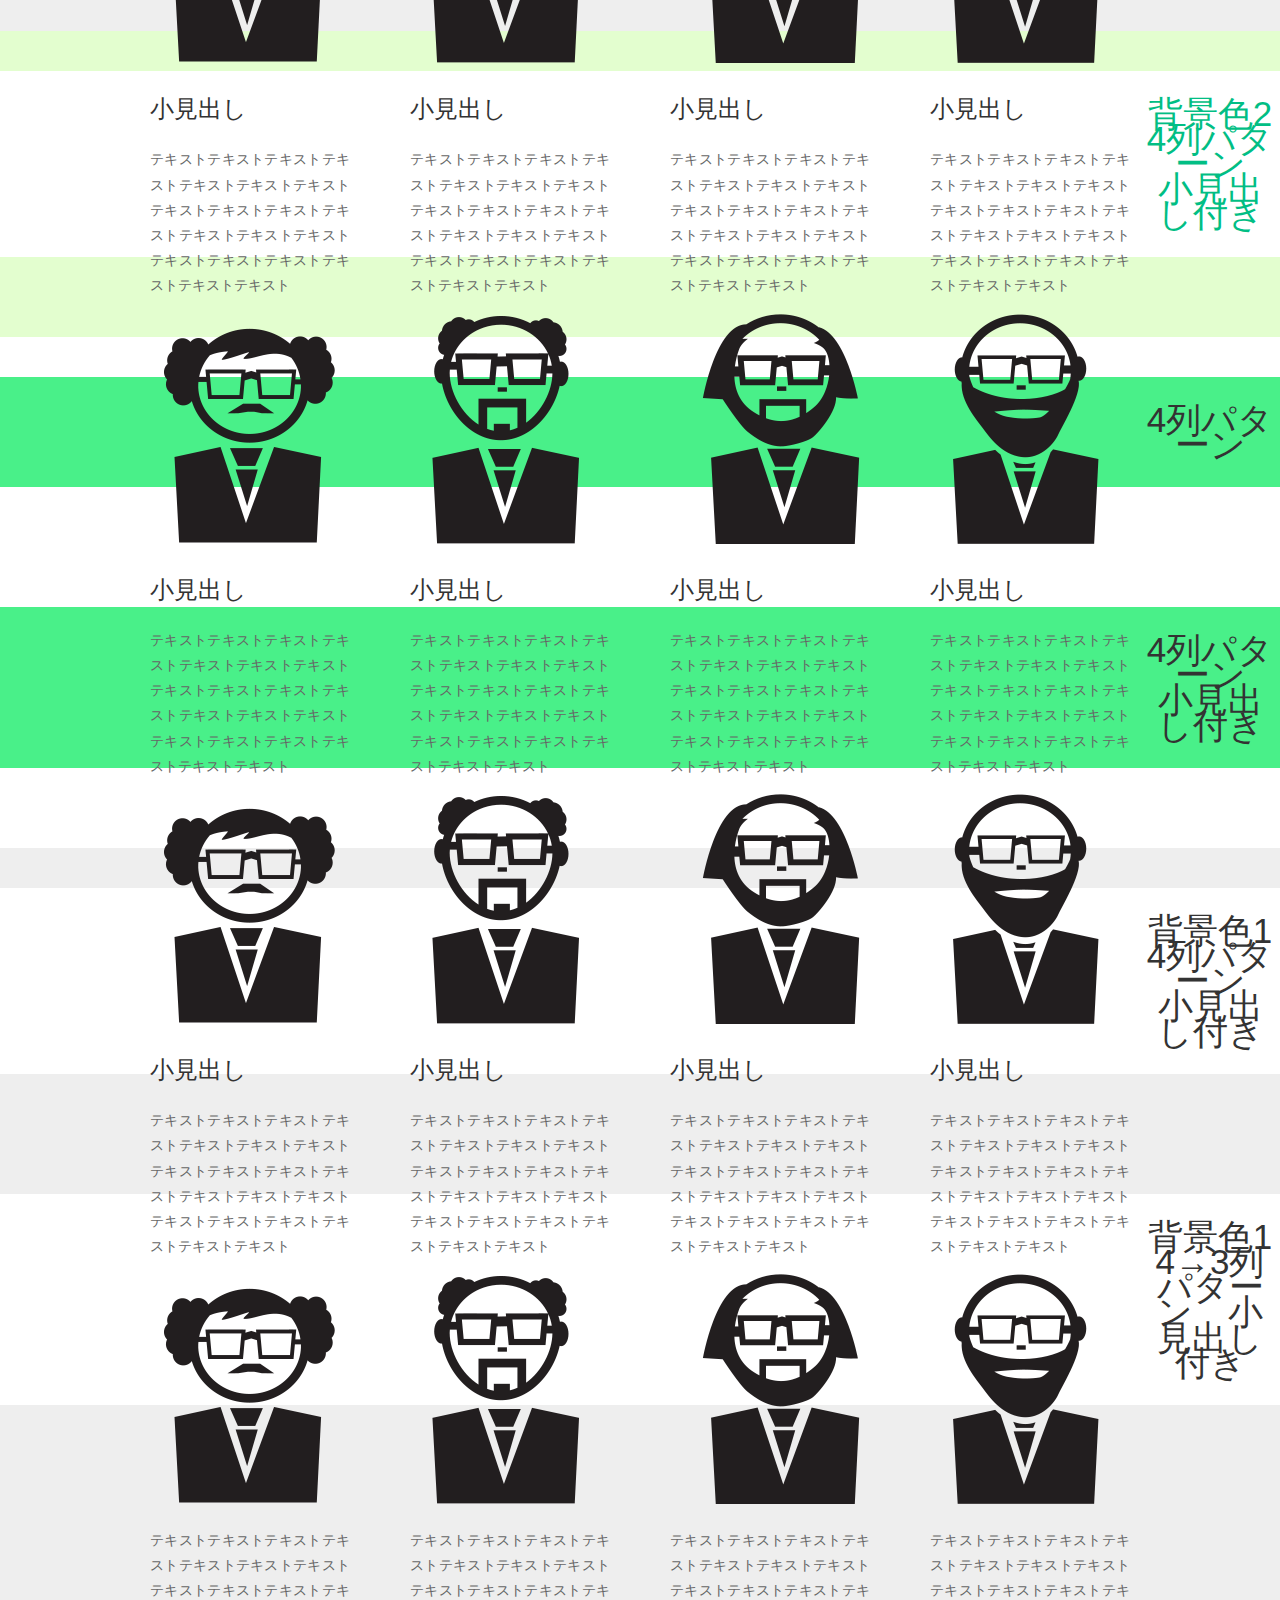
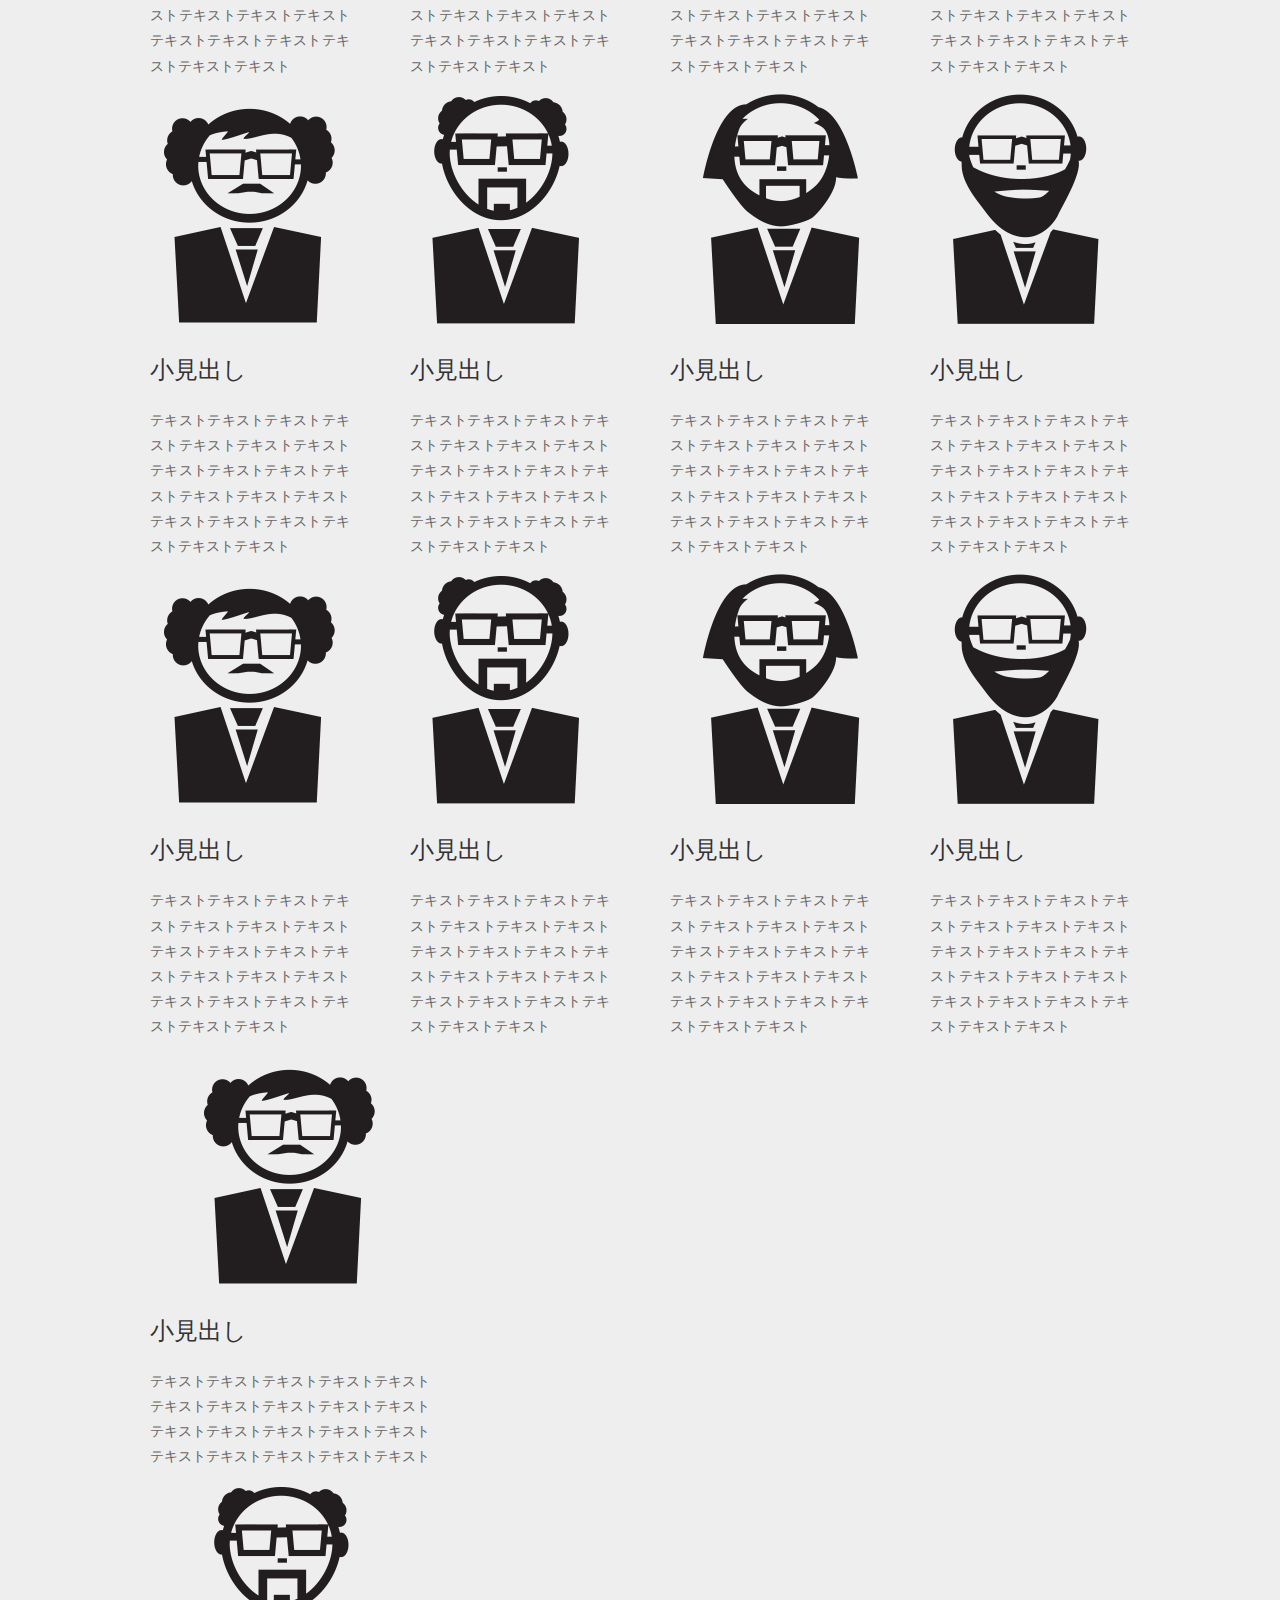
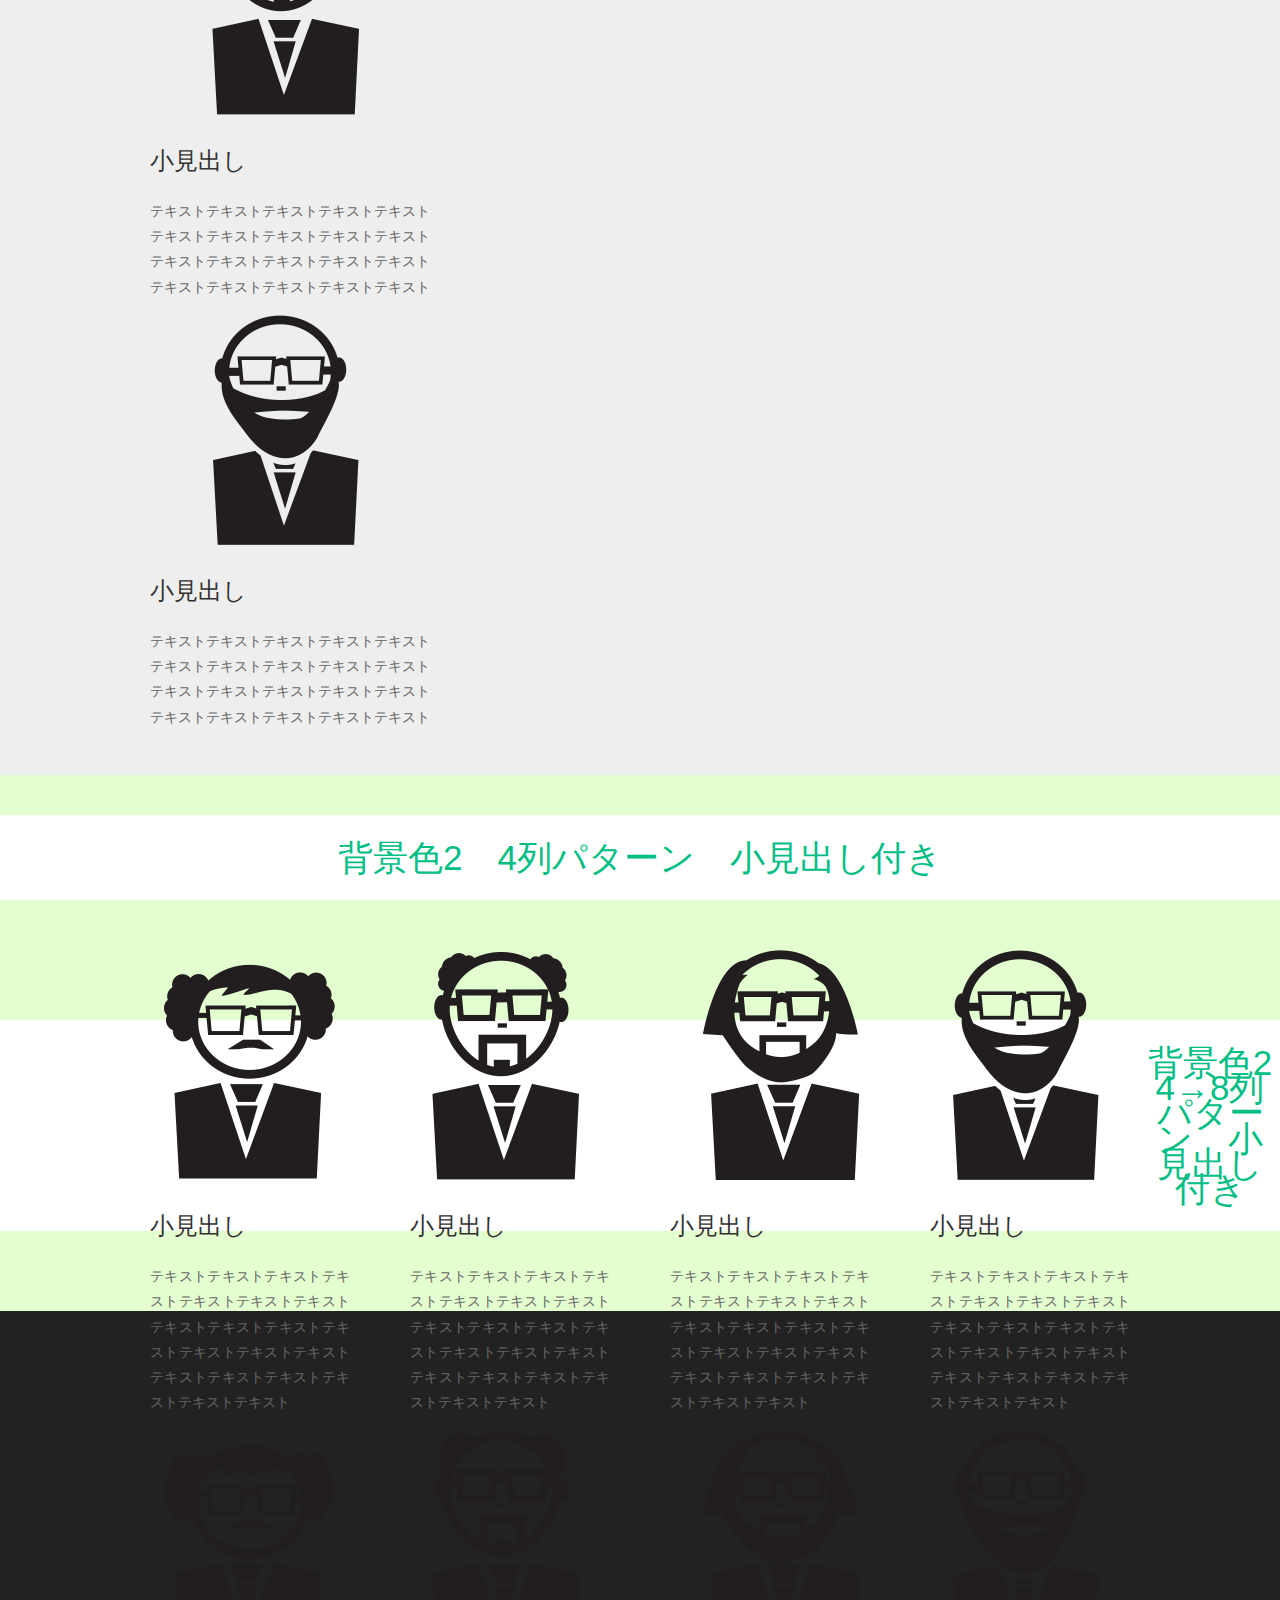
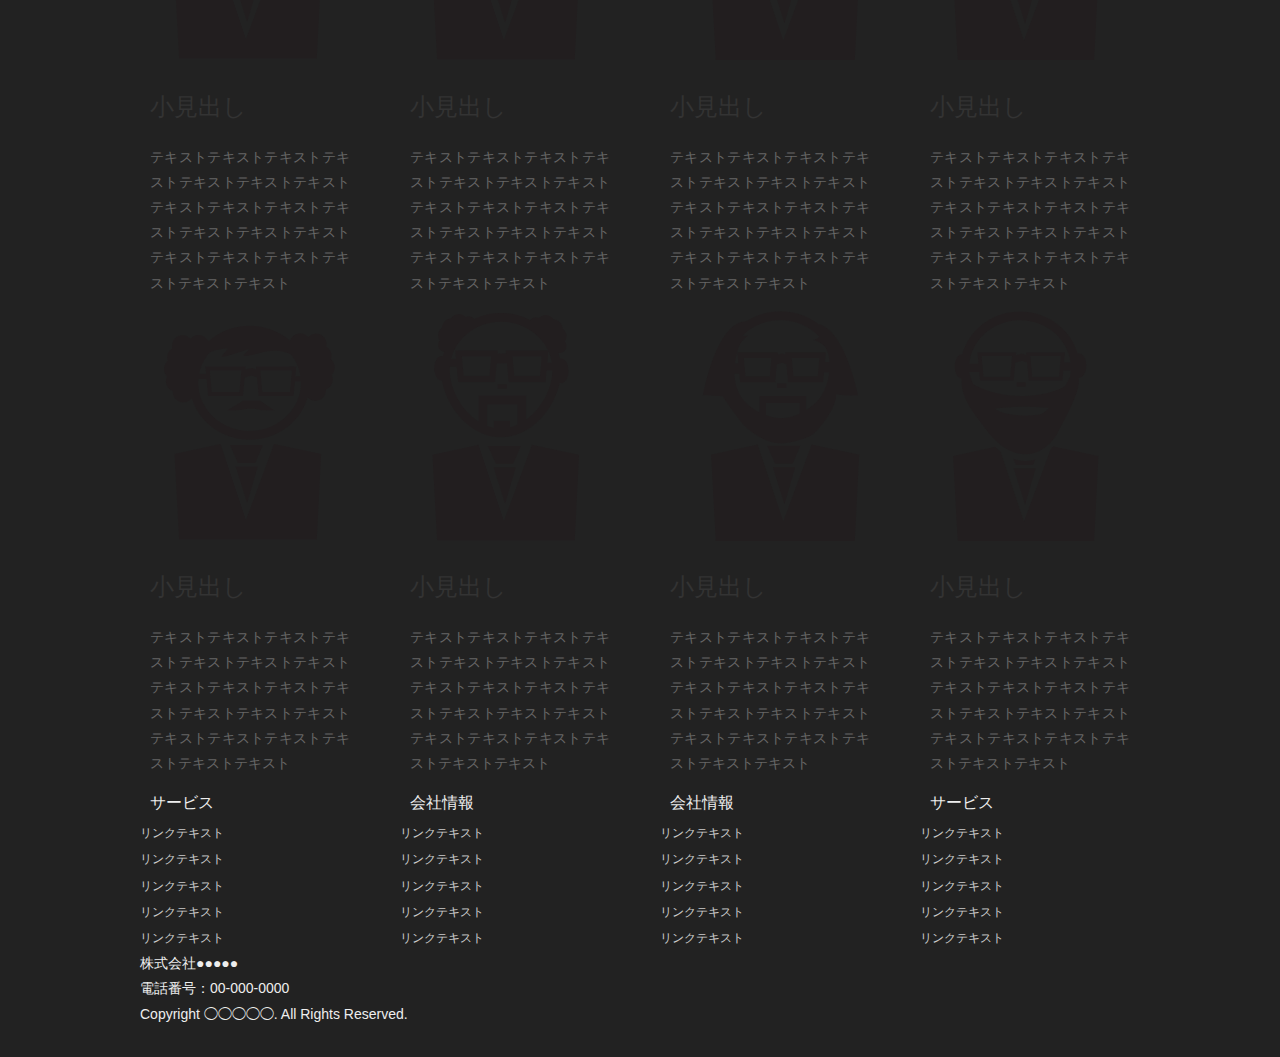
<file: sample_site2/demo.html>
<!doctype html>
<html lang="ja">
<head prefix="og: http://ogp.me/ns# fb: http://ogp.me/ns/fb# website: http://ogp.me/ns/article#">
<meta charset="UTF-8">
<title>手作りのファーストシューズ・シューズキット「TGS」</title>
<meta name="description" content="ファーストシューズを手作りで。" />
<meta name="keywords" content="手作り,シューズキット,TGS" />
<!-- ogp -->
<meta property="og:title" content="手作りのファーストシューズ・シューズキット「TGS」">
<meta property="og:description" content="ファーストシューズを手作りで。">
<meta property="og:url" content="https://techgardenschool.com/">
<meta property="og:image" content="https://techgardenschool.com/wp-content/themes/tech-garden-school_v3/images/logo.png">
<!-- /ogp -->
<link rel="stylesheet" type="text/css" href="css/base.css">
<link rel="stylesheet" type="text/css" href="css/common.css">
<link href='http://fonts.googleapis.com/css?family=Roboto+Slab' rel='stylesheet' type='text/css'>
</head>

<body>
<header id="header" class="wrapper1000 cf">
	<p><a href="#"><img src="images/logo.png" width="162" height="73" alt="シューズキットのTGS" /></a></p>
	<nav id="nav">
		<ul>
			<li><a href="/index.html">トップ</a></li>
			<li><a href="about/">TGSとは</a></li>
			<li><a href="service/">サービス</a></li>
			<li><a href="company/">運営会社</a></li>
			<li class="last"><a href="contact/">お問い合わせ</a></li>
		</ul>
	</nav>
</header>

<div id="mainvisual">
	<div class="wrapper1000">
		<h1>Tomorrow’s bright life for TGS.</h1>
		<p>きっとやって来る、素敵な明日のために。</p>
	</div>
</div>

<div id="main">
	<div id="main2">
		<div class="mainBlock">
			<h2>１列パターン</h2>
			<div class="wrapper1000">
				<div class="box col1">
					<p class="image1"><img src="images/icon_01.png" width="200" height="230" alt="" /></p>
					<p class="lead">テキストテキストテキストテキストテキストテキストテキストテキストテキストテキストテキストテキストテキストテキストテキストテキストテキストテキストテキストテキスト</p>
				</div>
			</div>
		</div>
		<!-- /mainBlock -->
		<div class="mainBlock wrapper1000">
			<h2>１列パターン　幅1000px</h2>
			<div>
				<div class="box col1">
					<p class="image1"><img src="images/icon_01.png" width="200" height="230" alt="" /></p>
					<p>テキストテキストテキストテキストテキストテキストテキストテキストテキストテキストテキストテキストテキストテキストテキストテキストテキストテキストテキストテキスト</p>
				</div>
			</div>
		</div>
		<!-- /mainBlock -->
		<div class="mainBlock">
			<h2>2列パターン</h2>
			<div class="wrapper1000 cf">
				<div class="box col2">
					<p class="image1"><img src="images/icon_01.png" width="200" height="230" alt="" /></p>
					<p>テキストテキストテキストテキストテキストテキストテキストテキストテキストテキストテキストテキストテキストテキストテキストテキストテキストテキストテキストテキスト</p>
				</div>
				<div class="box col2 last">
					<p class="image1"><img src="images/icon_03.png" width="200" height="230" alt="" /></p>
					<p>テキストテキストテキストテキストテキストテキストテキストテキストテキストテキストテキストテキストテキストテキストテキストテキストテキストテキストテキストテキスト</p>
				</div>
			</div>
		</div>
		<!-- /mainBlock -->
		<div class="mainBlock">
			<h2>2列パターン　画像とテキスト</h2>
			<div class="wrapper1000 cf">
				<div class="box col2">
					<p class="image1"><img src="images/photo_03.jpg" width="100%" height="auto" alt="" /></p>
				</div>
				<div class="box col2 last">
					<p>テキストテキストテキストテキストテキストテキストテキストテキストテキストテキストテキストテキストテキストテキストテキストテキストテキストテキストテキストテキスト</p>
					<p>テキストテキストテキストテキストテキストテキストテキストテキストテキストテキストテキストテキストテキストテキストテキストテキストテキストテキストテキストテキスト</p>
				</div>
			</div>
		</div>
		<!-- /mainBlock -->
		<div class="mainBlock wrapper1000">
			<h2>2列パターン　画像とテキスト　小見出し付き　幅1000px</h2>
			<div class="cf">
				<div class="box col2">
					<p class="image1"><img src="images/photo_03.jpg" width="100%" height="auto" alt="" /></p>
				</div>
				<div class="box col2 last">
					<h3>小見出し</h3>
					<p>テキストテキストテキストテキストテキストテキストテキストテキストテキストテキストテキストテキストテキストテキストテキストテキストテキストテキストテキストテキスト</p>
				</div>
			</div>
		</div>
		<!-- /mainBlock -->
		<div class="mainBlock">
			<h2>3列パターン</h2>
			<div class="wrapper1000 cf">
				<div class="box col3">
					<p class="image1"><img src="images/icon_01.png" width="200" height="230" alt="" /></p>
					<p>テキストテキストテキストテキストテキストテキストテキストテキストテキストテキストテキストテキストテキストテキストテキストテキストテキストテキストテキストテキスト</p>
				</div>
				<div class="box col3">
					<p class="image1"><img src="images/icon_02.png" width="200" height="230" alt="" /></p>
					<p>テキストテキストテキストテキストテキストテキストテキストテキストテキストテキストテキストテキストテキストテキストテキストテキストテキストテキストテキストテキスト</p>
				</div>
				<div class="box col3 last">
					<p class="image1"><img src="images/icon_03.png" width="200" height="230" alt="" /></p>
					<p>テキストテキストテキストテキストテキストテキストテキストテキストテキストテキストテキストテキストテキストテキストテキストテキストテキストテキストテキストテキスト</p>
				</div>
			</div>
		</div>
		<!-- /mainBlock -->
		<div class="mainBlock">
			<h2>4列パターン</h2>
			<div class="wrapper1000 cf">
				<div class="box col4">
					<p class="image1"><img src="images/icon_01.png" width="200" height="230" alt="" /></p>
					<p>テキストテキストテキストテキストテキストテキストテキストテキストテキストテキストテキストテキストテキストテキストテキストテキストテキストテキストテキストテキスト</p>
				</div>
				<div class="box col4">
					<p class="image1"><img src="images/icon_02.png" width="200" height="230" alt="" /></p>
					<p>テキストテキストテキストテキストテキストテキストテキストテキストテキストテキストテキストテキストテキストテキストテキストテキストテキストテキストテキストテキスト</p>
				</div>
				<div class="box col4">
					<p class="image1"><img src="images/icon_03.png" width="200" height="230" alt="" /></p>
					<p>テキストテキストテキストテキストテキストテキストテキストテキストテキストテキストテキストテキストテキストテキストテキストテキストテキストテキストテキストテキスト</p>
				</div>
				<div class="box col4 last">
					<p class="image1"><img src="images/icon_04.png" width="200" height="230" alt="" /></p>
					<p>テキストテキストテキストテキストテキストテキストテキストテキストテキストテキストテキストテキストテキストテキストテキストテキストテキストテキストテキストテキスト</p>
				</div>
			</div>
		</div>
		<!-- /mainBlock -->
		<div class="mainBlock">
			<h2>4列パターン　小見出し付き</h2>
			<div class="wrapper1000 cf">
				<div class="box col4">
					<p class="image1"><img src="images/icon_01.png" width="200" height="230" alt="" /></p>
					<h3>小見出し</h3>
					<p>テキストテキストテキストテキストテキストテキストテキストテキストテキストテキストテキストテキストテキストテキストテキストテキストテキストテキストテキストテキスト</p>
				</div>
				<div class="box col4">
					<p class="image1"><img src="images/icon_02.png" width="200" height="230" alt="" /></p>
					<h3>小見出し</h3>
					<p>テキストテキストテキストテキストテキストテキストテキストテキストテキストテキストテキストテキストテキストテキストテキストテキストテキストテキストテキストテキスト</p>
				</div>
				<div class="box col4">
					<p class="image1"><img src="images/icon_03.png" width="200" height="230" alt="" /></p>
					<h3>小見出し</h3>
					<p>テキストテキストテキストテキストテキストテキストテキストテキストテキストテキストテキストテキストテキストテキストテキストテキストテキストテキストテキストテキスト</p>
				</div>
				<div class="box col4 last">
					<p class="image1"><img src="images/icon_04.png" width="200" height="230" alt="" /></p>
					<h3>小見出し</h3>
					<p>テキストテキストテキストテキストテキストテキストテキストテキストテキストテキストテキストテキストテキストテキストテキストテキストテキストテキストテキストテキスト</p>
				</div>
			</div>
		</div>
		<!-- /mainBlock -->
		<div class="mainBlock color1">
			<h2>背景色1　4列パターン　小見出し付き</h2>
			<div class="wrapper1000 cf">
				<div class="box col4">
					<p class="image1"><img src="images/icon_01.png" width="200" height="230" alt="" /></p>
					<h3>小見出し</h3>
					<p>テキストテキストテキストテキストテキストテキストテキストテキストテキストテキストテキストテキストテキストテキストテキストテキストテキストテキストテキストテキスト</p>
				</div>
				<div class="box col4">
					<p class="image1"><img src="images/icon_02.png" width="200" height="230" alt="" /></p>
					<h3>小見出し</h3>
					<p>テキストテキストテキストテキストテキストテキストテキストテキストテキストテキストテキストテキストテキストテキストテキストテキストテキストテキストテキストテキスト</p>
				</div>
				<div class="box col4">
					<p class="image1"><img src="images/icon_03.png" width="200" height="230" alt="" /></p>
					<h3>小見出し</h3>
					<p>テキストテキストテキストテキストテキストテキストテキストテキストテキストテキストテキストテキストテキストテキストテキストテキストテキストテキストテキストテキスト</p>
				</div>
				<div class="box col4 last">
					<p class="image1"><img src="images/icon_04.png" width="200" height="230" alt="" /></p>
					<h3>小見出し</h3>
					<p>テキストテキストテキストテキストテキストテキストテキストテキストテキストテキストテキストテキストテキストテキストテキストテキストテキストテキストテキストテキスト</p>
				</div>
			</div>
		</div>
		<!-- /mainBlock -->
		<div class="mainBlock color2">
			<h2>背景色2　4列パターン　小見出し付き</h2>
			<div class="wrapper1000 cf">
				<div class="box col4">
					<p class="image1"><img src="images/icon_01.png" width="200" height="230" alt="" /></p>
					<h3>小見出し</h3>
					<p>テキストテキストテキストテキストテキストテキストテキストテキストテキストテキストテキストテキストテキストテキストテキストテキストテキストテキストテキストテキスト</p>
				</div>
				<div class="box col4">
					<p class="image1"><img src="images/icon_02.png" width="200" height="230" alt="" /></p>
					<h3>小見出し</h3>
					<p>テキストテキストテキストテキストテキストテキストテキストテキストテキストテキストテキストテキストテキストテキストテキストテキストテキストテキストテキストテキスト</p>
				</div>
				<div class="box col4">
					<p class="image1"><img src="images/icon_03.png" width="200" height="230" alt="" /></p>
					<h3>小見出し</h3>
					<p>テキストテキストテキストテキストテキストテキストテキストテキストテキストテキストテキストテキストテキストテキストテキストテキストテキストテキストテキストテキスト</p>
				</div>
				<div class="box col4 last">
					<p class="image1"><img src="images/icon_04.png" width="200" height="230" alt="" /></p>
					<h3>小見出し</h3>
					<p>テキストテキストテキストテキストテキストテキストテキストテキストテキストテキストテキストテキストテキストテキストテキストテキストテキストテキストテキストテキスト</p>
				</div>
			</div>
		</div>
		<!-- /mainBlock -->
	</div>
	<!-- /mainBlock -->

	<div class="mainBlock">
		<h2>4列パターン</h2>
		<div class="wrapper1000 cf">
			<div class="box col4">
				<p class="image1"><img src="images/icon_01.png" width="200" height="230" alt="" /></p>
				<p>テキストテキストテキストテキストテキストテキストテキストテキストテキストテキストテキストテキストテキストテキストテキストテキストテキストテキストテキストテキスト</p>
			</div>
			<div class="box col4">
				<p class="image1"><img src="images/icon_02.png" width="200" height="230" alt="" /></p>
				<p>テキストテキストテキストテキストテキストテキストテキストテキストテキストテキストテキストテキストテキストテキストテキストテキストテキストテキストテキストテキスト</p>
			</div>
			<div class="box col4">
				<p class="image1"><img src="images/icon_03.png" width="200" height="230" alt="" /></p>
				<p>テキストテキストテキストテキストテキストテキストテキストテキストテキストテキストテキストテキストテキストテキストテキストテキストテキストテキストテキストテキスト</p>
			</div>
			<div class="box col4 last">
				<p class="image1"><img src="images/icon_04.png" width="200" height="230" alt="" /></p>
				<p>テキストテキストテキストテキストテキストテキストテキストテキストテキストテキストテキストテキストテキストテキストテキストテキストテキストテキストテキストテキスト</p>
			</div>
		</div>
		
	</div><!-- /mainBlock -->

	<div class="mainBlock">
		<h2>4列パターン　小見出し付き</h2>
		<div class="wrapper1000 cf">
			<div class="box col4">
				<p class="image1"><img src="images/icon_01.png" width="200" height="230" alt="" /></p>
				<h3>小見出し</h3>
				<p>テキストテキストテキストテキストテキストテキストテキストテキストテキストテキストテキストテキストテキストテキストテキストテキストテキストテキストテキストテキスト</p>
			</div>
			<div class="box col4">
				<p class="image1"><img src="images/icon_02.png" width="200" height="230" alt="" /></p>
				<h3>小見出し</h3>
				<p>テキストテキストテキストテキストテキストテキストテキストテキストテキストテキストテキストテキストテキストテキストテキストテキストテキストテキストテキストテキスト</p>
			</div>
			<div class="box col4">
				<p class="image1"><img src="images/icon_03.png" width="200" height="230" alt="" /></p>
				<h3>小見出し</h3>
				<p>テキストテキストテキストテキストテキストテキストテキストテキストテキストテキストテキストテキストテキストテキストテキストテキストテキストテキストテキストテキスト</p>
			</div>
			<div class="box col4 last">
				<p class="image1"><img src="images/icon_04.png" width="200" height="230" alt="" /></p>
				<h3>小見出し</h3>
				<p>テキストテキストテキストテキストテキストテキストテキストテキストテキストテキストテキストテキストテキストテキストテキストテキストテキストテキストテキストテキスト</p>
			</div>
		</div>
	</div><!-- /mainBlock -->

	<div class="mainBlock color1">
		<h2>背景色1　4列パターン　小見出し付き</h2>
		<div class="wrapper1000 cf">
			<div class="box col4">
				<p class="image1"><img src="images/icon_01.png" width="200" height="230" alt="" /></p>
				<h3>小見出し</h3>
				<p>テキストテキストテキストテキストテキストテキストテキストテキストテキストテキストテキストテキストテキストテキストテキストテキストテキストテキストテキストテキスト</p>
			</div>
			<div class="box col4">
				<p class="image1"><img src="images/icon_02.png" width="200" height="230" alt="" /></p>
				<h3>小見出し</h3>
				<p>テキストテキストテキストテキストテキストテキストテキストテキストテキストテキストテキストテキストテキストテキストテキストテキストテキストテキストテキストテキスト</p>
			</div>
			<div class="box col4">
				<p class="image1"><img src="images/icon_03.png" width="200" height="230" alt="" /></p>
				<h3>小見出し</h3>
				<p>テキストテキストテキストテキストテキストテキストテキストテキストテキストテキストテキストテキストテキストテキストテキストテキストテキストテキストテキストテキスト</p>
			</div>
			<div class="box col4 last">
				<p class="image1"><img src="images/icon_04.png" width="200" height="230" alt="" /></p>
				<h3>小見出し</h3>
				<p>テキストテキストテキストテキストテキストテキストテキストテキストテキストテキストテキストテキストテキストテキストテキストテキストテキストテキストテキストテキスト</p>
			</div>
		</div>
	</div><!-- /mainBlock -->

	<div class="mainBlock color1">
		<h2>背景色1　4→3列パターン　小見出し付き</h2>
		<div class="wrapper1000 cf">
			<div class="box col3">
				<p class="image1"><img src="images/icon_01.png" width="200" height="230" alt="" /></p>
				<h3>小見出し</h3>
				<p>テキストテキストテキストテキストテキストテキストテキストテキストテキストテキストテキストテキストテキストテキストテキストテキストテキストテキストテキストテキスト</p>
			</div>
			<div class="box col3">
				<p class="image1"><img src="images/icon_02.png" width="200" height="230" alt="" /></p>
				<h3>小見出し</h3>
				<p>テキストテキストテキストテキストテキストテキストテキストテキストテキストテキストテキストテキストテキストテキストテキストテキストテキストテキストテキストテキスト</p>
			</div>
			<div class="box col3 last">
				<p class="image1"><img src="images/icon_04.png" width="200" height="230" alt="" /></p>
				<h3>小見出し</h3>
				<p>テキストテキストテキストテキストテキストテキストテキストテキストテキストテキストテキストテキストテキストテキストテキストテキストテキストテキストテキストテキスト</p>
			</div>
		</div>
	</div><!-- /mainBlock -->

	<div class="mainBlock color2">
		<h2>背景色2　4列パターン　小見出し付き</h2>
		<div class="wrapper1000 cf">
			<div class="box col4">
				<p class="image1"><img src="images/icon_01.png" width="200" height="230" alt="" /></p>
				<h3>小見出し</h3>
				<p>テキストテキストテキストテキストテキストテキストテキストテキストテキストテキストテキストテキストテキストテキストテキストテキストテキストテキストテキストテキスト</p>
			</div>
			<div class="box col4">
				<p class="image1"><img src="images/icon_02.png" width="200" height="230" alt="" /></p>
				<h3>小見出し</h3>
				<p>テキストテキストテキストテキストテキストテキストテキストテキストテキストテキストテキストテキストテキストテキストテキストテキストテキストテキストテキストテキスト</p>
			</div>
			<div class="box col4">
				<p class="image1"><img src="images/icon_03.png" width="200" height="230" alt="" /></p>
				<h3>小見出し</h3>
				<p>テキストテキストテキストテキストテキストテキストテキストテキストテキストテキストテキストテキストテキストテキストテキストテキストテキストテキストテキストテキスト</p>
			</div>
			<div class="box col4 last">
				<p class="image1"><img src="images/icon_04.png" width="200" height="230" alt="" /></p>
				<h3>小見出し</h3>
				<p>テキストテキストテキストテキストテキストテキストテキストテキストテキストテキストテキストテキストテキストテキストテキストテキストテキストテキストテキストテキスト</p>
			</div>
		</div>
	</div><!-- /mainBlock -->

	<div class="mainBlock color2">
		<h2>背景色2　4→8列パターン　小見出し付き</h2>
		<div class="wrapper1000 cf">
			<div class="box col4">
				<p class="image1"><img src="images/icon_01.png" width="200" height="230" alt="" /></p>
				<h3>小見出し</h3>
				<p>テキストテキストテキストテキストテキストテキストテキストテキストテキストテキストテキストテキストテキストテキストテキストテキストテキストテキストテキストテキスト</p>
			</div>
			<div class="box col4">
				<p class="image1"><img src="images/icon_02.png" width="200" height="230" alt="" /></p>
				<h3>小見出し</h3>
				<p>テキストテキストテキストテキストテキストテキストテキストテキストテキストテキストテキストテキストテキストテキストテキストテキストテキストテキストテキストテキスト</p>
			</div>
			<div class="box col4">
				<p class="image1"><img src="images/icon_03.png" width="200" height="230" alt="" /></p>
				<h3>小見出し</h3>
				<p>テキストテキストテキストテキストテキストテキストテキストテキストテキストテキストテキストテキストテキストテキストテキストテキストテキストテキストテキストテキスト</p>
			</div>
			<div class="box col4 last">
				<p class="image1"><img src="images/icon_04.png" width="200" height="230" alt="" /></p>
				<h3>小見出し</h3>
				<p>テキストテキストテキストテキストテキストテキストテキストテキストテキストテキストテキストテキストテキストテキストテキストテキストテキストテキストテキストテキスト</p>
			</div>
			<div class="box col4">
				<p class="image1"><img src="images/icon_01.png" width="200" height="230" alt="" /></p>
				<h3>小見出し</h3>
				<p>テキストテキストテキストテキストテキストテキストテキストテキストテキストテキストテキストテキストテキストテキストテキストテキストテキストテキストテキストテキスト</p>
			</div>
			<div class="box col4">
				<p class="image1"><img src="images/icon_02.png" width="200" height="230" alt="" /></p>
				<h3>小見出し</h3>
				<p>テキストテキストテキストテキストテキストテキストテキストテキストテキストテキストテキストテキストテキストテキストテキストテキストテキストテキストテキストテキスト</p>
			</div>
			<div class="box col4">
				<p class="image1"><img src="images/icon_03.png" width="200" height="230" alt="" /></p>
				<h3>小見出し</h3>
				<p>テキストテキストテキストテキストテキストテキストテキストテキストテキストテキストテキストテキストテキストテキストテキストテキストテキストテキストテキストテキスト</p>
			</div>
			<div class="box col4 last">
				<p class="image1"><img src="images/icon_04.png" width="200" height="230" alt="" /></p>
				<h3>小見出し</h3>
				<p>テキストテキストテキストテキストテキストテキストテキストテキストテキストテキストテキストテキストテキストテキストテキストテキストテキストテキストテキストテキスト</p>
			</div>
		</div>
	</div><!-- /mainBlock -->


</div><!-- /id:mainBlock -->


<footer id="footer">

<div class="mainBlock">
	<div class="wrapper1000 cf">
		<div class="box col4">
			<h3>サービス</h3>
			<ul>
				<li><a href="#">リンクテキスト</a></li>
				<li><a href="#">リンクテキスト</a></li>
				<li><a href="#">リンクテキスト</a></li>
				<li><a href="#">リンクテキスト</a></li>
				<li><a href="#">リンクテキスト</a></li>
			</ul>
		</div>
		<div class="box col4">
			<h3>会社情報</h3>
			<ul>
				<li><a href="#">リンクテキスト</a></li>
				<li><a href="#">リンクテキスト</a></li>
				<li><a href="#">リンクテキスト</a></li>
				<li><a href="#">リンクテキスト</a></li>
				<li><a href="#">リンクテキスト</a></li>
			</ul>
		</div>
		<div class="box col4">
			<h3>会社情報</h3>
			<ul>
				<li><a href="#">リンクテキスト</a></li>
				<li><a href="#">リンクテキスト</a></li>
				<li><a href="#">リンクテキスト</a></li>
				<li><a href="#">リンクテキスト</a></li>
				<li><a href="#">リンクテキスト</a></li>
			</ul>
		</div>
		<div class="box col4 last">
			<h3>サービス</h3>
			<ul>
				<li><a href="#">リンクテキスト</a></li>
				<li><a href="#">リンクテキスト</a></li>
				<li><a href="#">リンクテキスト</a></li>
				<li><a href="#">リンクテキスト</a></li>
				<li><a href="#">リンクテキスト</a></li>
			</ul>
		</div>
	</div>
		<address class="wrapper1000">株式会社●●●●●<br>
		電話番号：00-000-0000<br>
		Copyright ◯◯◯◯◯. All Rights Reserved.</address>
</div>
</footer>
</body>
</html>
</file>
<file: sample_site2/css/base.css>
@charset "utf-8";

/* For modern browsers */
/* .cf:before,
.cf:after {
    content:"";
    display:table;
} */
 
.cf:after {
    clear:both;
}

/* For IE 6/7 (trigger hasLayout) */
.cf {
    zoom:1;
}

.clear {
	clear:both;
}

body,div,dl,dt,dd,ul,ol,li,h1,h2,h3,h4,h5,h6,p,
pre,form,fieldset,input,textarea,p,blockquote,th,td{
	margin: 0;
	padding: 0;
	color: #444;
}

table{
  border-collapse:collapse;
  border-spacing:0;
	width:100%;
	margin:50px 0;
}
th, td {
	padding:20px;
	border:1px solid #ccc;
}
th {
	background-color:#f3f3f3;
}
fieldset,img{
  border:0;
}

address,caption,cite,code,dfn,em,strong,th,var{
  font-style:normal;
  font-weight:normal;
}

ol,ul{
  list-style:none;
}

li img {
	vertical-align:bottom;
}

h1,h2,h3,h4,h5,h6{
  font-size:100%;
  font-weight:normal;
	color:#333;
}

/*base*/

a {
	color: #0064FF;
	text-decoration: none;
}
a:hover {text-decoration:underline;}
a:active {color:#ccc;}

.left { float:left;}
.right { float:right;}

.t-center {
	text-align:center;
}
.t-right {
	text-align:right;
}
.m-20-0 {
	margin:20px 0;
}
.m-40-0 {
	margin:40px 0;
}

html {
	width:100%;
	height:100%;
	margin:0;
	padding:0;
}

body {
	width: 100%;
	height: 100%;
	margin: 0;
	padding: 0;
	text-align: center;
	color: #333;
	font: 14px/180% "ヒラギノ角ゴ ProN W3", "Hiragino Kaku Gothic ProN", "メイリオ", Meiryo, sans-serif;
}
</file>
<file: sample_site2/css/common.css>
@charset "UTF-8";

.wrapper1000 {
	width:1000px;
	margin:0 auto;
	text-align:left;
}
#header {
	margin-top: 35px;
	margin-bottom: 35px;
	display: flex;
	justify-content: space-between;
}
/* #header p {
	float: left; 
} */
#header #nav {
	float: right;
	margin-top: 36px;
}
#header #nav ul li {
	float: left;
	border-right: 1px solid #ddd;
	padding: 0px 20px;
	line-height:100%;
}
#header #nav ul .last {
	border-right: none;
	padding: 0 0 0 20px;
}
#header #nav ul li a {
	padding-bottom:10px;
	color: #666;
}
#header #nav ul li a:hover {
	text-decoration:none;
	border-bottom:3px solid #ccc;
	color:#aaa;
}
.mainBlock {
	padding: 30pt 0px 30px;
}
.mainBlock h2 {
	background: #49F089;
	font-size: 250%;
	color: #333;
	margin-bottom: 50px;
	padding: 30px 0px;
	text-align: center;
	letter-spacing: normal;
}
.mainBlock .col2 {
	width: 47.5%;
	margin-right: 5%;
	margin-top: 40px;
	float:left;
}
.mainBlock .col3 {
	width: 30%;
	/* margin-right: 5%; */
	/* float:left; */
}
.mainBlock .col4 {
	width: 22%;
	margin-right: 4%;
	float:left;
}
.mainBlock .box.last {
	margin-right: 0;
}
.mainBlock .image1 {
	text-align: center;
	margin: 0px 0px 10px;
}
.mainBlock .box h3 {
	font-size: 24px;
	margin: 20px 0 20px;
	line-height: 150%;
	padding: 0 10px;
}
.mainBlock.color1 {
	background: #eee;
}
.mainBlock.color1 h2 {
	background: #fff;
}
.mainBlock.color2 {
	background: #E3FECF;
}
.mainBlock.color2 h2 {
	background: #fff;
	color:#01be84;
}
.mainBlock .box p {
	color: #666;
	margin-bottom: 15px;
	text-align: justify;
	padding: 0 10px;
}
#footer {
	text-align: left;
	background:#222;
}
#footer .mainBlock .box h3 {
	font-size: 16px;
	margin-top: 0px;
	color: #eee;
	margin-bottom: 5px;
}
#footer li a {
	color:#ccc;
	font-size:12px;
}
#footer address {
	margin-top: 30px;
	color:#eee;
}
/* ------------
  ボタン
------------ */
.btn {
  position: relative;
  display: inline-block;
  margin: 4px 4px 0 0;
  padding: 5px 10px;
  border: 1px solid #666;
  border-radius: 4px;
  color: #333;
  text-align: center;
  white-space: nowrap;
  cursor:pointer;
  text-decoration: none;
  vertical-align: bottom;
  letter-spacing: .05em;
  font-size: 14px;
  font-family: 'FOT-ロダン Pro M', sans-serif;

/*  background: #403e3e;
  box-shadow: inset 0 -1px 1px rgba(0,0,0,.4);
*/
}
.btn:hover,
.btn:focus {
  box-shadow: none;
  background: linear-gradient(green,yellow);
  color: #fff;
  transition: background-color .3s linear;
	text-decoration: none;
}
.btn:active {
  background: #262424;
  box-shadow: inset 0 1px 1px rgba(0,0,0,.4);
}
.btn-l {
	padding: 1em 2em;
	border-radius: 6px;
	font-size: 1.5rem;
}
.btn-width {
	width:100%;
	padding: .7em 0;
}
#mainvisual {
	height: 175px;
	padding:270px 0 0 0;
	background: url(../images/mainvisual_bg.jpg);
	background-position: center center;
	background-size: 3000px 445px;
}
#mainvisual h1{
	font-size:36px;
	font-family: 'Roboto Slab', serif;
	background-color:#fff;
	padding:20px;
}
#mainvisual p{
	font-size:16px;
	background-color:#fff;
	padding: 0 20px 20px;
}
#mainvisual2 {
	height: 150px;
	padding:50px 0 0 0;
	background: url(../images/mainvisual2_bg.jpg);
	background-position: center center;
	background-size: 3000px 445px;
}
#mainvisual2 h1{
	font-size:36px;
	font-family: 'Roboto Slab', serif;
	background-color:#fff;
	padding:20px 20px 15px 40px ;
}
#mainvisual2 p{
	font-size:16px;
	background-color:#fff;
	padding: 0 40px 20px;
}
.mainBlock .col1 p,
.mainBlock .col2 p {
	text-align: left;
}
.mainBlock p.image1 {
	text-align: center;
	padding: 0;
}
.lead {
	font-size: 120%;
	margin-bottom: 30px;
	line-height: 170%;
}

/* .mainBlock .flex-container .box{
	background-color: #ddd;
} */

.flex-container{
	display: flex;
	justify-content: space-between;
	flex-wrap: wrap;
	/* align-items: center; */
}

.mainBlock .news {
	margin: 40px;
}
.wrapper1000.cf .news li {
	border-bottom: 1px solid #eee;
	margin-bottom: 10px;
	padding-bottom: 10px;
	font-size: 110%;
}
#pagetop {
	 position:fixed;
  right:16px;
  bottom:16px;
	display:none;
}
input,
textarea {
border:0;
padding:10px;
font-size:16px;
font-family:Arial, sans-serif;
border:solid 1px #ccc;
margin:0 0 20px;
width:400px;
-webkit-border-radius: 3px;
-moz-border-radius: 3px;
border-radius: 3px;
-moz-box-shadow: inset 0 0 4px rgba(0,0,0,0.2);
-webkit-box-shadow: inset 0 0 4px rgba(0, 0, 0, 0.2);
box-shadow: inner 0 0 4px rgba(0, 0, 0, 0.2);
-moz-box-shadow: inset 1px 4px 9px -6px rgba(0,0,0,0.5);
-webkit-box-shadow: inset 1px 4px 9px -6px rgba(0, 0, 0, 0.5);
box-shadow: inset 1px 4px 9px -6px rgba(0,0,0,0.5);
}

.btn-trigger{
	display: none;
}

#mainslide .slick-slide img {
	width: 100%;	
	height: auto;
}
	
#mainslide .slick-next {	
	right: 10px;
	z-index: 1;
}
	
#mainslide .slick-prev {	
	left: 10px;	
	z-index: 1;
}

.image1{
	display: block;
}
.image2{
	display: none;
}
</file>
